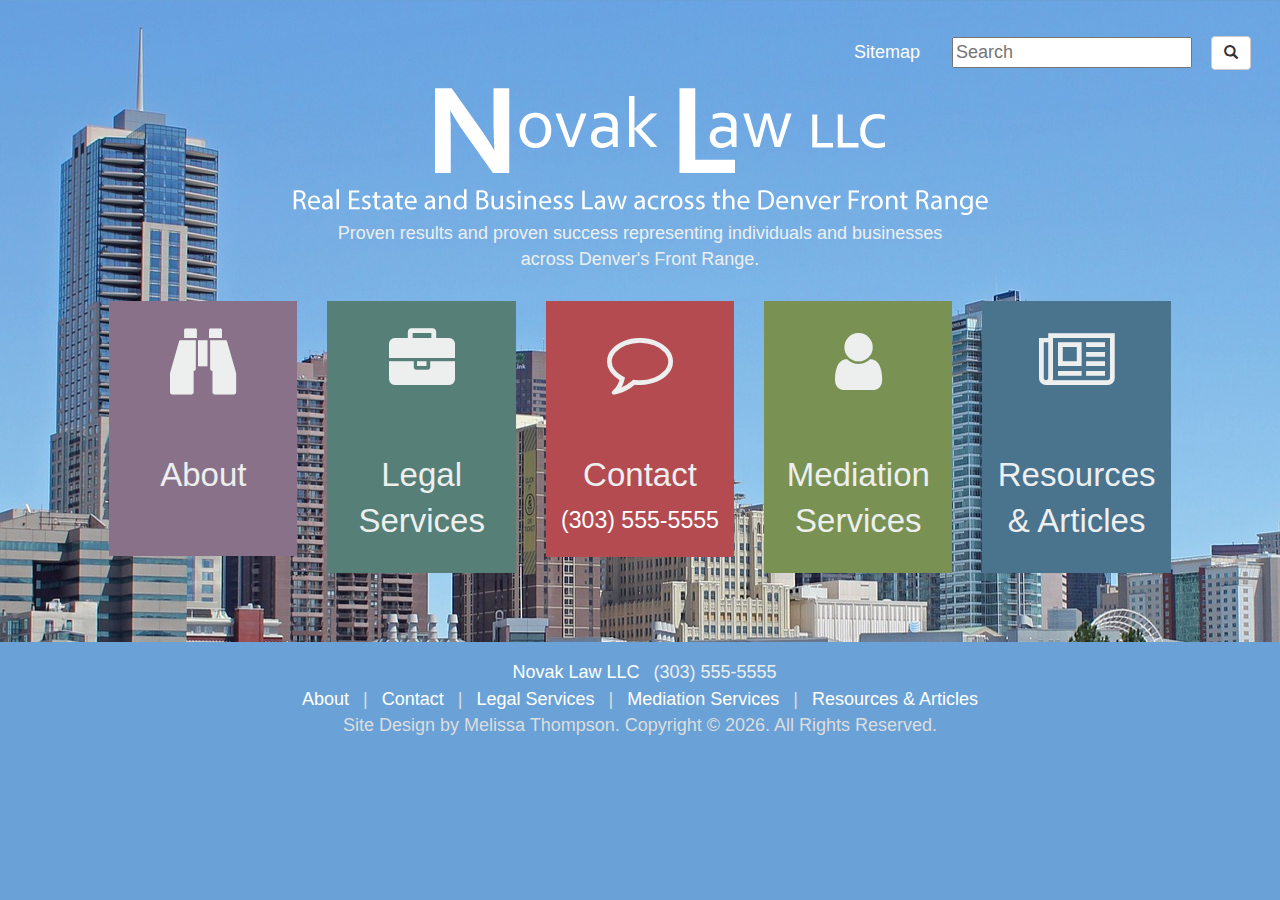
<file: index.html>
<!DOCTYPE html>
<html lang="en">
  <head>
    <meta charset="utf-8">
    <meta http-equiv="X-UA-Compatible" content="IE=edge">
    <meta name="viewport" content="width=device-width, initial-scale=1">
    <!-- The above 3 meta tags *must* come first in the head; any other head content must come *after* these tags -->
    <title>Novak Law LLC - Real Estate and Business Law across the Front Range</title>

    <!-- Bootstrap -->
    <link href="css/bootstrap.min.css" rel="stylesheet">
    <link href="css/styles-custom.css" rel="stylesheet">
    <link rel="stylesheet" href="https://maxcdn.bootstrapcdn.com/font-awesome/4.4.0/css/font-awesome.min.css">

    <!-- HTML5 shim and Respond.js for IE8 support of HTML5 elements and media queries -->
    <!-- WARNING: Respond.js doesn't work if you view the page via file:// -->
    <!--[if lt IE 9]>
      <script src="https://oss.maxcdn.com/html5shiv/3.7.2/html5shiv.min.js"></script>
      <script src="https://oss.maxcdn.com/respond/1.4.2/respond.min.js"></script>
    <![endif]-->
  </head>
  <body>
      <!-- To tell browsers when JavaScript is not loaded. -->
        <noscript>Because this webpage does not have JavaScript enabled, it will not display correctly.</noscript>
      
    <!-- Header -->
    <header class="index">
          <!-- Utilities -->
          <div class="col-xs-12 col-sm-12 col-md-12 col-lg-12 text-right">
              <div class="indexNav larger">
                  <a href='sitemap.html' class='padding-halfem margin-r-1em'>Sitemap</a>
                  <input id='search' name='search' type='text' required placeholder='Search'>
                  <button type='button' class='btn btn-default margin1em' aria-label='Search'>
                  <span class='glyphicon glyphicon-search' aria-hidden='true'></span>
                  </button>
              </div>
          </div>
    </header>
            
        <!-- START MAIN CONTENT -->
         <div id="skipToContent" class="container-fluid main indexMain">
          <div class="row text-center denverBanner"> 



        <!-- MAIN PAGE CONTENT -->
        <div class="col-xs-12 col-sm-12 col-md-12 col-lg-12">
            
            <!-- Brand ID -->
            <div class="text-center page-intro">
                <img class='img-responsive center-block' alt='Logo stating the name Novak Law LLC: Real Estate and Business Law across the Denver Front Range.' src='./images/siteID_novak_index.png'>
            </div>

            <div class="col-xs-1 col-sm-1 col-md-3 col-lg-3"></div>
            <div class="col-xs-10 col-sm-10 col-md-6 col-lg-6">
            <p class="text-center">Proven results and proven success representing individuals and businesses across Denver's Front Range.</p>
            </div>
            <div class="col-xs-1 col-sm-1 col-md-3 col-lg-3"></div>
            </div>

            <!-- Page content -->

            <div class="col-xs-0 col-sm-0 col-md-1 col-lg-1">
            </div>

                <div class="col-xs-12 col-sm-12 col-md-2 col-lg-2">
                    <a href="about.html">
	                    <div class="index-purple-block"> 
	                    <h2 class="fa fa-binoculars fa-5x"></h2>
	                    <h2>About</h2>
	                    </div>
                    </a>
                </div>

                <div class="col-xs-12 col-sm-12 col-md-2 col-lg-2">
	                <a href="legal.html">
	                    <div class="index-teal-block">
	                    <h2 class="fa fa-briefcase fa-5x"></h2>
	                    <h2>Legal</h2>
                      <h2  class="margin-top-negative-halfem">Services</h2>                 
	                    </div>
                    </a>
                </div>
                
                <div class="col-xs-12 col-sm-12 col-md-2 col-lg-2">
                    <a href="contact.html">
	                    <div class="index-red-block">
	                    <h2 class="fa fa-comment-o fa-5x"></h2>
	                    <h2>Contact</h2> 
                      <h3 class="margin-top-negative-halfem">(303) 555-5555</h3> 
	                    </div>
                    </a>
                </div>


                <div class="col-xs-12 col-sm-12 col-md-2 col-lg-2">
                    <a href="mediation.html">
	                    <div class="index-green-block">
	                    <h2 class="fa fa-user fa-5x"></h2>
	                    <h2>Mediation</h2>
                      <h2 class="margin-top-negative-halfem">Services</h2>
	                    </div>
                    </a>
                </div>


                <div class="col-xs-12 col-sm-12 col-md-2 col-lg-2">
                    <a href="resources.html">
	                    <div class="index-blue-block">
	                    <h2 class="fa fa-newspaper-o fa-5x"></h2>
	                    <h2>Resources</h2>
                      <h2 class="margin-top-negative-halfem">& Articles</h2>
	                    </div>
                    </a>
                </div>

                <div class="col-xs-0 col-sm-0 col-md-1 col-lg-1">
                </div>


                



            <!--close Page content div-->
            </div>

        <!--close CONTENT div-->
        </div>


        <!-- right page margin-->
        <div class="col-xs-0 col-sm-1 col-md-2 col-lg-2">
        </div>
      </div>



    <!--close Main Content (PURPLE) div-->
    </div>
    

    <!-- Footer -->
    <footer id="myFooter" class="footer true-blue">
    </footer>

    <!-- jQuery (necessary for Bootstrap's JavaScript plugins) -->
    <script src="https://ajax.googleapis.com/ajax/libs/jquery/1.11.3/jquery.min.js"></script>
    <!-- Include all compiled plugins (below), or include individual files as needed -->
    <script src="js/bootstrap.js"></script>
    <!-- IE10 viewport hack for Surface/desktop Windows 8 bug -->
    <script src="./js/ie10-viewport-bug-workaround.js"></script>
    <!-- Load footers -->
    <script async src="./js/load_essentials_footer.js"></script>
    <!-- To tell old browsers where to get HTML5 elements -->
    <script src="http://html5shiv.googlecode.com/svn/trunk/html5.js"></script>
        
  </body>
</html>
</file>
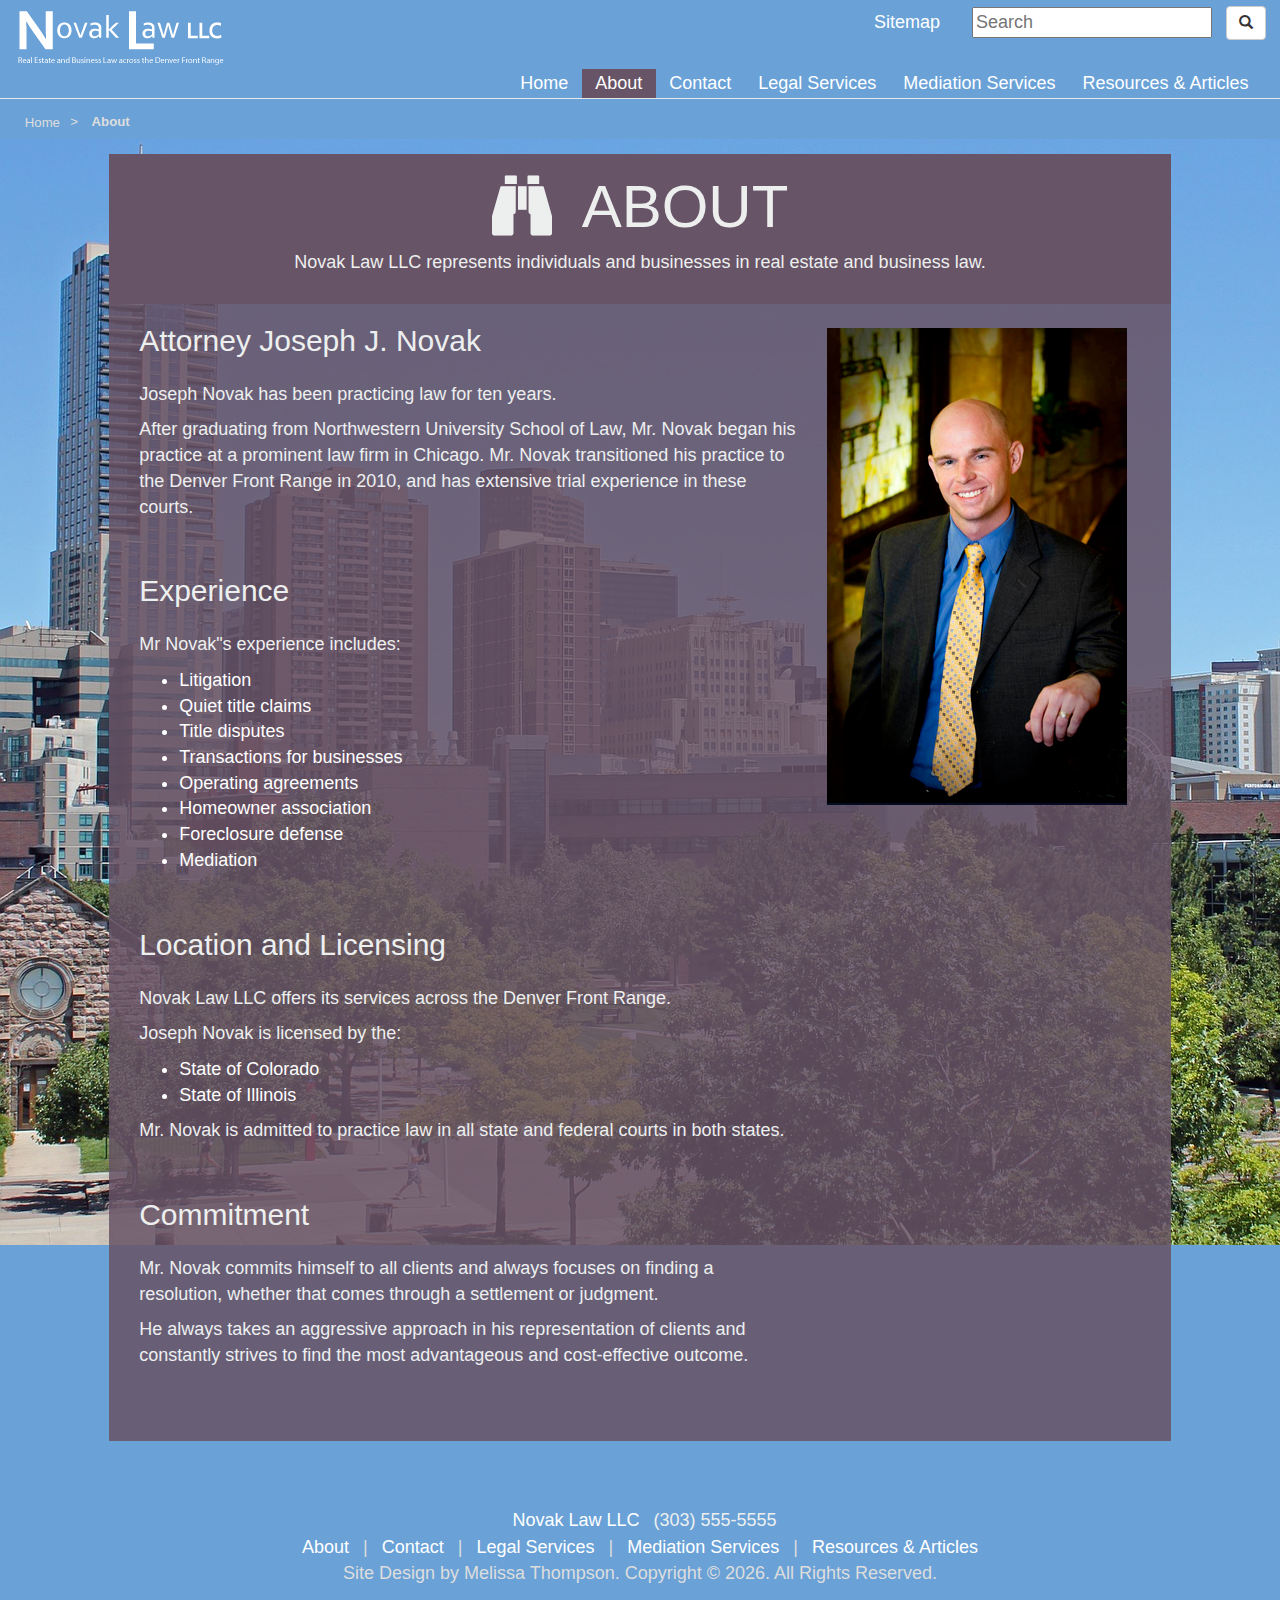
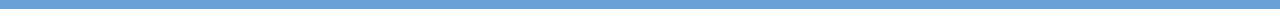
<file: about.html>
<!DOCTYPE html>
<html lang="en">
  <head>
    <meta charset="utf-8">
    <meta http-equiv="X-UA-Compatible" content="IE=edge">
    <meta name="viewport" content="width=device-width, initial-scale=1">
    <!-- The above 3 meta tags *must* come first in the head; any other head content must come *after* these tags -->
    <title>About - Novak Law LLC</title>

    <!-- Bootstrap -->
    <link href="css/bootstrap.min.css" rel="stylesheet">
    <link href="css/styles-custom.css" rel="stylesheet">
    <link rel="stylesheet" href="https://maxcdn.bootstrapcdn.com/font-awesome/4.4.0/css/font-awesome.min.css">

    <!-- HTML5 shim and Respond.js for IE8 support of HTML5 elements and media queries -->
    <!-- WARNING: Respond.js doesn"t work if you view the page via file:// -->
    <!--[if lt IE 9]>
      <script src="https://oss.maxcdn.com/html5shiv/3.7.2/html5shiv.min.js"></script>
      <script src="https://oss.maxcdn.com/respond/1.4.2/respond.min.js"></script>
    <![endif]-->
  </head>
  <body>
      <!-- To tell browsers when JavaScript is not loaded. -->
        <noscript>Because this webpage does not have JavaScript enabled, it will not display correctly.</noscript>
      
    

    <!-- Header -->
    <header id="top">

        <!-- Fixed navbar -->
        <nav id="myNav" class="navbar navbar-default navbar-fixed-top true-blue">
	        <div class="container-fluid">
				<div class="navbar-header">
				  <a class="navbar-brand" href="index.html">
				  <img class="img-responsive center-block" alt="Logo stating the name Novak Law LLC: Real Estate and Business Law across the Denver Front Range." src="./images/siteID_novak.png"></a>
			  </div>

			  <a href="#skipToContent">
			  <img class="img-responsive" alt="Skip to main content" src="./images/skipToContent.png"></a>

  
			  <div class="navbar-right nav_line1">
				  <a href="sitemap.html" class="padding-halfem margin-r-1em">Sitemap</a>
				  <input id="search" name="search" type="text" required placeholder="Search"><button type="button" class="btn btn-default margin1em" aria-label="Search">
				  <span class="glyphicon glyphicon-search" aria-hidden="true"></span>
				  </button>
			  </div>

			  <button type="button" class="navbar-toggle collapsed" data-toggle="collapse" data-target="#navbar" aria-expanded="false" aria-controls="navbar">
			  <span class="sr-only">Toggle navigation</span>
			  <span class="icon-bar"></span>
			  <span class="icon-bar"></span>
			  <span class="icon-bar"></span>
			  </button>
		  </div>
		  <div id="navbar" class="collapse navbar-collapse  navbar-right margin-r-1em">
			 <ul class='nav navbar-nav'>
		         <li><a href='index.html'>Home</a></li>
		         <li><a class="purple" href='about.html'>About</a></li>
		         <li><a href='contact.html'>Contact</a></li>
		         <li><a href='legal.html'>Legal Services</a></li>
		         <li><a href='mediation.html'>Mediation Services</a></li>
		         <li><a href='resources.html'>Resources & Articles</a></li>
		       </ul>
		  </div><!--/.nav-collapse -->
		  </div>
        </nav>
          <!-- Breadcrumb -->
          <ul class="breadcrumb_custom_true-blue list-inline navbar-fixed-top">
            <li><a href="index.html">Home </a> ></li>
            <li>About</li>      
          </ul>           
    </header>

    


    <!-- Main Content (PURPLE) -->    
    <div id="skipToContent" class="container-fluid main purpleMain">
      <div class="row text-center denverBanner">

	    <!-- left page margin-->
        <div class="col-xs-0 col-sm-1 col-md-1 col-lg-1">
        </div>

        <!-- CONTENT -->
        <div class="col-xs-12 col-sm-10 col-md-10 col-lg-10 page-title">
	        

			<!-- Page content -->

			<div class="col-xs-12 col-sm-12 col-md-12 col-lg-12 text-center page-intro purple">
				<!-- Title -->
	            <h1><span class=" fa fa-binoculars  margin-r-halfem"></span>ABOUT</h1>

				<p>Novak Law LLC represents individuals and businesses in real estate and business law.</p>
			</div>

			<div class="col-xs-12 col-sm-12 col-md-12 col-lg-12 purple-85opacity">

				<div class="col-xs-12 col-sm-12 col-md-8 col-lg-8 text-left ">
			          

	                   <h2>Attorney Joseph J. Novak</h2>

	                   <p>Joseph Novak has been practicing law for ten years.</p>
	                   <p class="extra-space">After graduating from Northwestern University School of Law, Mr. Novak began his practice at a prominent law firm in Chicago. Mr. Novak transitioned his practice to the Denver Front Range in 2010, and has extensive trial experience in these courts. </p>



	                   <h2>Experience</h2>
	                   <p>Mr Novak"s experience includes:</p>
	                   <ul class="larger extra-space">
		                   <li>Litigation</li>
		                   <li>Quiet title claims</li>
		                   <li>Title disputes</li>
		                   <li>Transactions for businesses</li>
		                   <li>Operating agreements</li>
		                   <li>Homeowner association</li>
		                   <li>Foreclosure defense</li>
		                   <li>Mediation</li>
	                   </ul>
	                   

			           <h2>Location and Licensing</h2>
			           <p>Novak Law LLC offers its services across the Denver Front Range.</p>
			           <p>Joseph Novak is licensed by the:</p>
			           <ul class="larger">
				           <li>State of Colorado</li>
					       <li>State of Illinois</li>
				       </ul>
				       
				       <p class="extra-space">Mr. Novak is admitted to practice law in all state and federal courts in both states.</p>

				       <h2>Commitment</h2>
	                   <p>Mr. Novak commits himself to all clients and always focuses on finding a resolution, whether that comes through a settlement or judgment.</p>
	                   <p class="extra-space">He always takes an aggressive approach in his representation of clients and constantly strives to find the most advantageous and cost-effective outcome.</p>

		            </div>

		            <div class="col-xs-12 col-sm-12 col-md-4 col-lg-4">
			            <img class="img-responsive margin-top-2em" src="./images/novak_300full.png" alt="Joe Novak"/>
		            </div>
            </div>



	            



			<!--close Page content div-->
	        </div>

        <!--close CONTENT div-->
        </div>


		<!-- right page margin-->
        <div class="col-xs-0 col-sm-1 col-md-1 col-lg-1">
        </div>
      </div>



	<!--close Main Content (PURPLE) div-->
	</div>
    

    <!-- Footer -->
    <footer id="myFooter" class="footer true-blue">
    </footer>

    <!-- jQuery (necessary for Bootstrap"s JavaScript plugins) -->
    <script src="https://ajax.googleapis.com/ajax/libs/jquery/1.11.3/jquery.min.js"></script>
    <!-- Include all compiled plugins (below), or include individual files as needed -->
    <script src="js/bootstrap.js"></script>
    <!-- IE10 viewport hack for Surface/desktop Windows 8 bug -->
    <script src="./js/ie10-viewport-bug-workaround.js"></script>
    <!-- Load footers -->
    <script async src="./js/load_essentials_footer.js"></script>
    <!-- To tell old browsers where to get HTML5 elements -->
    <script src="http://html5shiv.googlecode.com/svn/trunk/html5.js"></script>
        
  </body>
</html>
</file>
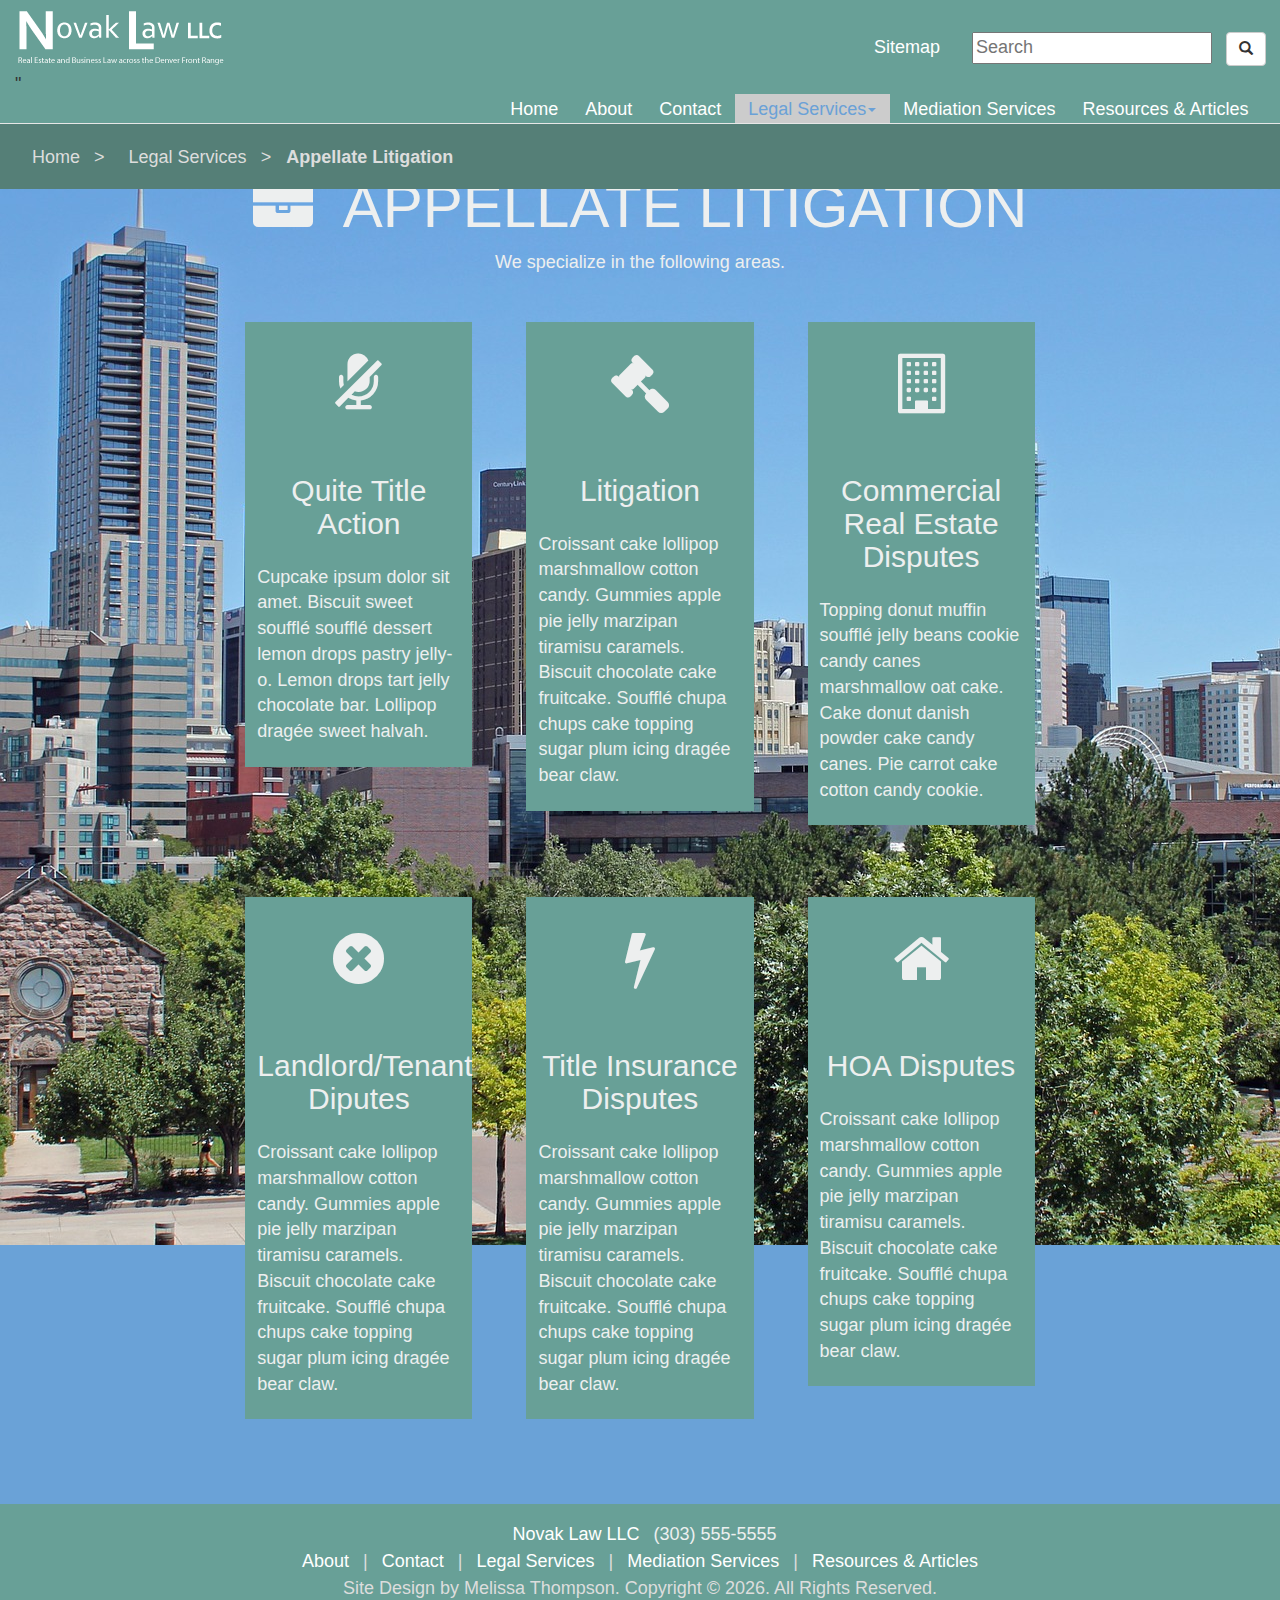
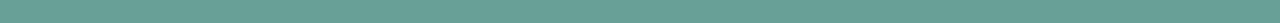
<file: appellate.html>
<!DOCTYPE html>
<html lang="en">
  <head>
    <meta charset="utf-8">
    <meta http-equiv="X-UA-Compatible" content="IE=edge">
    <meta name="viewport" content="width=device-width, initial-scale=1">
    <!-- The above 3 meta tags *must* come first in the head; any other head content must come *after* these tags -->
    <title>Appellate Litigation - Novak Law LLC</title>

    <!-- Bootstrap -->
    <link href="css/bootstrap.min.css" rel="stylesheet">
    <link href="css/styles-custom.css" rel="stylesheet">
    <link rel="stylesheet" href="https://maxcdn.bootstrapcdn.com/font-awesome/4.4.0/css/font-awesome.min.css">

    <!-- HTML5 shim and Respond.js for IE8 support of HTML5 elements and media queries -->
    <!-- WARNING: Respond.js doesn't work if you view the page via file:// -->
    <!--[if lt IE 9]>
      <script src="https://oss.maxcdn.com/html5shiv/3.7.2/html5shiv.min.js"></script>
      <script src="https://oss.maxcdn.com/respond/1.4.2/respond.min.js"></script>
    <![endif]-->
  </head>
  <body>
      <!-- To tell browsers when JavaScript is not loaded. -->
        <noscript>Because this webpage does not have JavaScript enabled, it will not display correctly.</noscript>
      
    

    <!-- Header -->
    <header id="top">

        <!-- Fixed navbar -->
        <nav id="myNav" class="navbar navbar-default teal navbar-fixed-top">
            <div class='container-fluid'>"
                <div class='navbar-header'>
                  <a class='navbar-brand' href='index.html'>
                  <img class='img-responsive center-block' alt='Logo stating the name Novak Law LLC: Real Estate and Business Law across the Denver Front Range.' src='./images/siteID_novak.png'></a>
              </div>

              <a href='#skipToContent'>
              <img class='img-responsive' alt='Skip to main content' src='./images/skipToContent.png'></a>

  
              <div class='navbar-right nav_line1'>
                  <a href='sitemap.html' class='padding-halfem margin-r-1em'>Sitemap</a>
                  <input id='search' name='search' type='text' required placeholder='Search'><button type='button' class='btn btn-default margin1em' aria-label='Search'>
                  <span class='glyphicon glyphicon-search' aria-hidden='true'></span>
                  </button>
              </div>

              <button type='button' class='navbar-toggle collapsed' data-toggle='collapse' data-target='#navbar' aria-expanded='false' aria-controls='navbar'>
              <span class='sr-only'>Toggle navigation</span>
              <span class='icon-bar'></span>
              <span class='icon-bar'></span>
              <span class='icon-bar'></span>
              </button>
          </div>
          <div id='navbar' class='collapse navbar-collapse  navbar-right margin-r-1em'>
              <ul class='nav navbar-nav'>
                  <li><a href='index.html'>Home</a></li>
                  <li><a href='about.html'>About</a></li>
                  <li><a href='contact.html'>Contact</a></li>
                  <li class='dropdown dropdown-menu-right'>
                  <a class="active" href='legal.html' class='dropdown-toggle' data-toggle='dropdown' role='button' aria-haspopup='true' aria-expanded='false'>Legal Services<span class='caret'></span></a>
                      <ul class='dropdown-menu'>
                          <li><a href='realEstate.html'>Real Estate Law</a></li>
                          <li><a href='businessFormation.html'>Business Formation</a></li>
                          <li><a href='businessDisputes.html'>Business Disputes</a></li>
                          <li><a href='appellate.html'>Appellate Litigation</a></li>
                      </ul>
                  </li>
                  <li><a href='mediation.html'>Mediation Services</a></li>
                  <li><a href='resources.html'>Resources & Articles</a></li>
              <ul class='nav navbar-nav'>
              </ul>
          </div><!--/.nav-collapse -->
          </div>
        </nav>
          <!-- Breadcrumb -->
          <ul class="breadcrumb_custom_teal list-inline navbar-fixed-top">
            <li><a href="index.html">Home </a>  ></li>
            <li><a href="legal.html">Legal Services </a> ></li>
            <li>Appellate Litigation</li>      
          </ul>           
    </header>

    


    <!-- Main Content (teal) -->    
    <div id="skipToContent" class="container-fluid main tealMain">
      <div class="row text-center denverBanner">

	    <!-- left page margin-->
        <div class="col-xs-0 col-sm-1 col-md-2 col-lg-2">
        </div>

        <!-- CONTENT -->
        <div class="col-xs-12 col-sm-10 col-md-8 col-lg-8 page-title">
	        <!-- Title -->
            <h1><span class=" fa fa-briefcase  margin-r-halfem"></span>APPELLATE LITIGATION</h1>

			<!-- Page content -->

			<div class="col-xs-12 col-sm-12 col-md-12 col-lg-12 text-center page-intro">
			<p>We specialize in the following areas.</p>
			</div>

	            <div class="col-xs-12 col-sm-12 col-md-6 col-lg-4">
		            <div class="teal-block">
		            <h2 class="fa fa-microphone-slash fa-5x"></h2>
		            <h2>Quite Title Action</h2>
		            <p class="text-left">Cupcake ipsum dolor sit amet. Biscuit sweet soufflé soufflé dessert lemon drops pastry jelly-o. Lemon drops tart jelly chocolate bar. Lollipop dragée sweet halvah.</p>
		            </div>
	            </div>

	            <div class="col-xs-12 col-sm-12 col-md-6 col-lg-4">
		            <div class="teal-block">
		            <h2 class="fa fa-gavel fa-5x"></h2>
		            <h2>Litigation</h2>		            
		            <p class="text-left">Croissant cake lollipop marshmallow cotton candy. Gummies apple pie jelly marzipan tiramisu caramels. Biscuit chocolate cake fruitcake. Soufflé chupa chups cake topping sugar plum icing dragée bear claw.</p>
		            </div>
	            </div>
				
				<div class="col-xs-12 col-sm-12 col-md-6 col-lg-4">
		            <div class="teal-block">
		            <h2 class="fa fa-building-o fa-5x"></h2>
		            <h2>Commercial Real Estate Disputes</h2>		            
		            <p class="text-left">Topping donut muffin soufflé jelly beans cookie candy canes marshmallow oat cake. Cake donut danish powder cake candy canes. Pie carrot cake cotton candy cookie.</p>
		            </div>
	            </div>


	            <div class="col-xs-12 col-sm-12 col-md-6 col-lg-4">
		            <div class="teal-block">
		            <h2 class="fa fa-times-circle fa-5x"></h2>
		            <h2>Landlord/Tenant Diputes</h2>		            
		            <p class="text-left">Croissant cake lollipop marshmallow cotton candy. Gummies apple pie jelly marzipan tiramisu caramels. Biscuit chocolate cake fruitcake. Soufflé chupa chups cake topping sugar plum icing dragée bear claw.</p>
		            </div>
	            </div>

	            

	            <div class="col-xs-12 col-sm-12 col-md-6 col-lg-4">
		            <div class="teal-block">
		            <h2 class="fa fa-flash fa-5x"></h2>
		            <h2>Title Insurance Disputes</h2>		            
		            <p class="text-left">Croissant cake lollipop marshmallow cotton candy. Gummies apple pie jelly marzipan tiramisu caramels. Biscuit chocolate cake fruitcake. Soufflé chupa chups cake topping sugar plum icing dragée bear claw.</p>
		            </div>
	            </div>

	            <div class="col-xs-12 col-sm-12 col-md-6 col-lg-4">
		            <div class="teal-block">
		            <h2 class="fa fa-home fa-5x"></h2>
		            <h2>HOA Disputes</h2>		            
		            <p class="text-left">Croissant cake lollipop marshmallow cotton candy. Gummies apple pie jelly marzipan tiramisu caramels. Biscuit chocolate cake fruitcake. Soufflé chupa chups cake topping sugar plum icing dragée bear claw.</p>
		            </div>
	            </div>


	            



			<!--close Page content div-->
	        </div>

        <!--close CONTENT div-->
        </div>


		<!-- right page margin-->
        <div class="col-xs-0 col-sm-1 col-md-2 col-lg-2">
        </div>
      </div>



	<!--close Main Content (teal) div-->
	</div>
    

    <!-- Footer -->
    <footer id="myFooter" class="footer teal">
    </footer>

    <!-- jQuery (necessary for Bootstrap's JavaScript plugins) -->
    <script src="https://ajax.googleapis.com/ajax/libs/jquery/1.11.3/jquery.min.js"></script>
    <!-- Include all compiled plugins (below), or include individual files as needed -->
    <script src="js/bootstrap.js"></script>
    <!-- IE10 viewport hack for Surface/desktop Windows 8 bug -->
    <script src="./js/ie10-viewport-bug-workaround.js"></script>
    <!-- Load footers -->
    <script async src="./js/load_essentials_footer.js"></script>
    <!-- To tell old browsers where to get HTML5 elements -->
    <script src="http://html5shiv.googlecode.com/svn/trunk/html5.js"></script>
        
  </body>
</html>
</file>
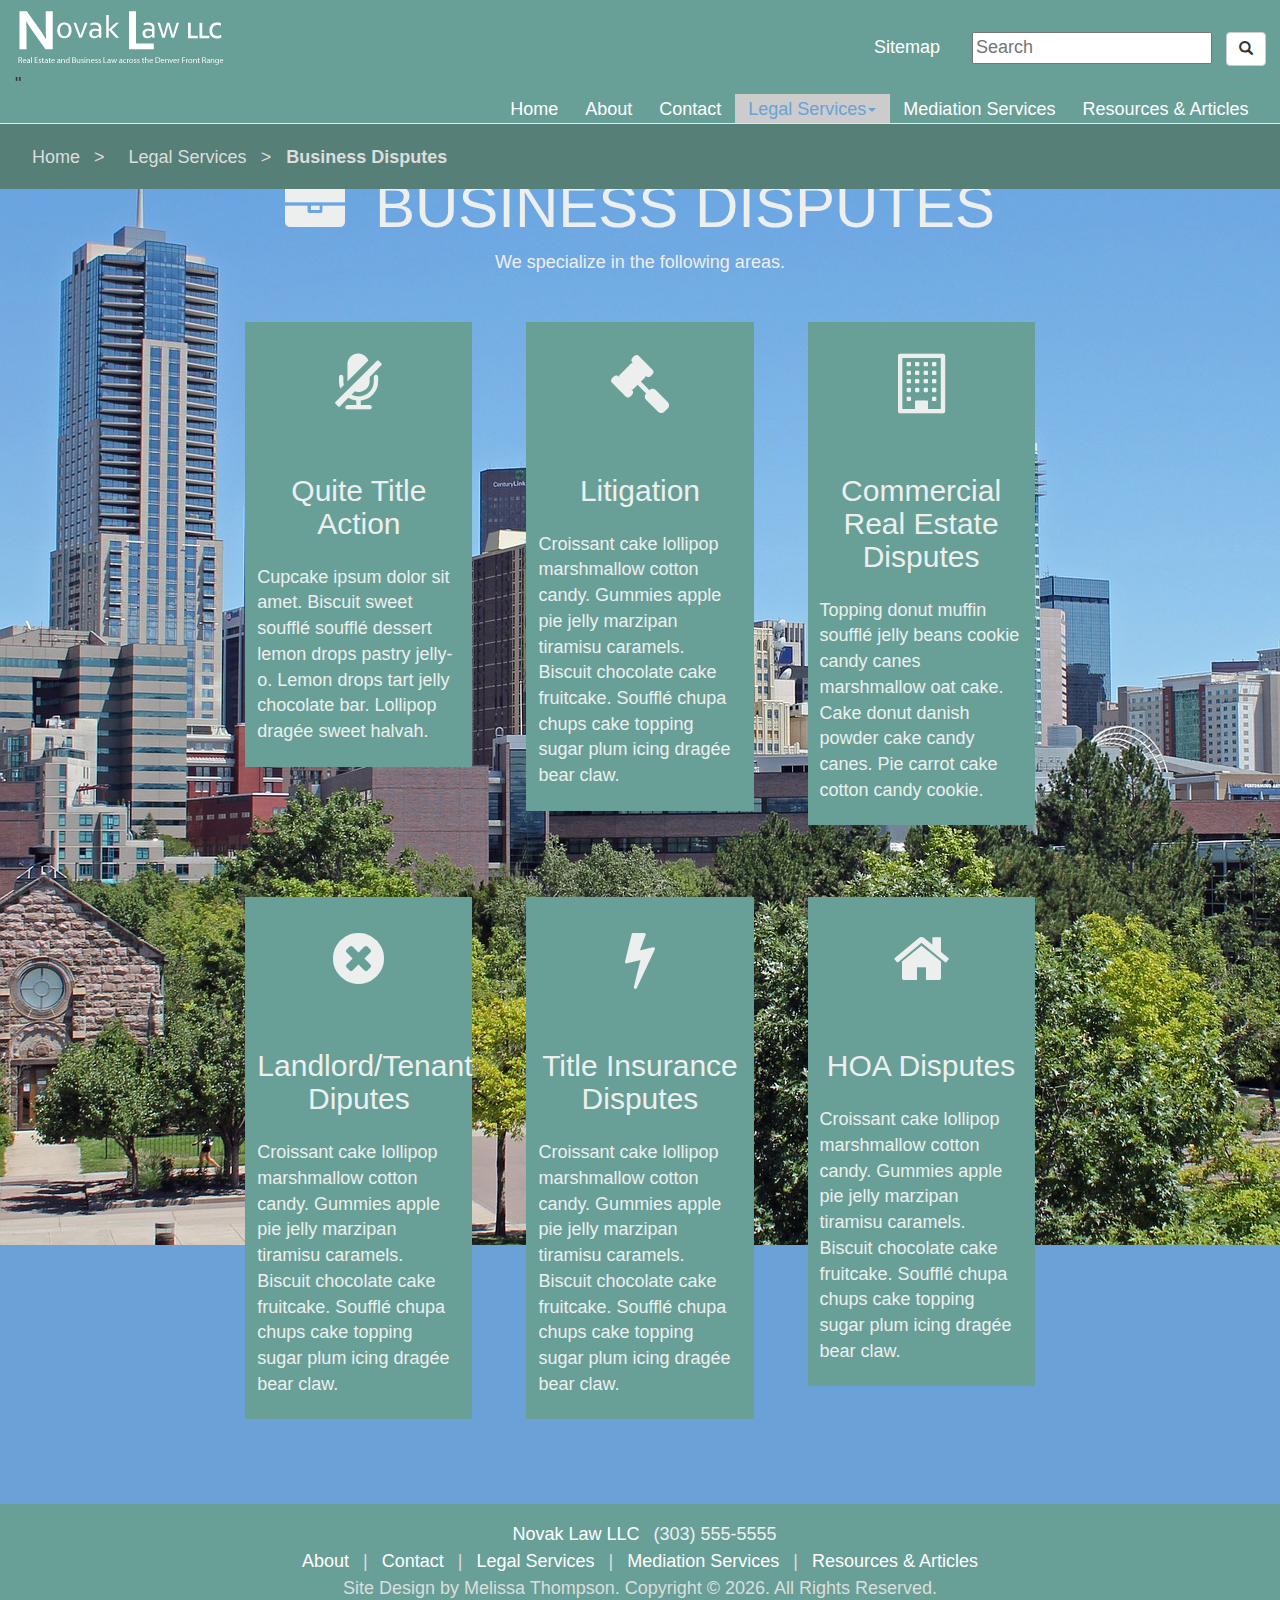
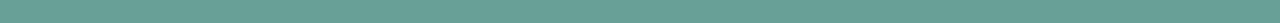
<file: businessDisputes.html>
<!DOCTYPE html>
<html lang="en">
  <head>
    <meta charset="utf-8">
    <meta http-equiv="X-UA-Compatible" content="IE=edge">
    <meta name="viewport" content="width=device-width, initial-scale=1">
    <!-- The above 3 meta tags *must* come first in the head; any other head content must come *after* these tags -->
    <title>Business Disputes - Novak Law LLC</title>

    <!-- Bootstrap -->
    <link href="css/bootstrap.min.css" rel="stylesheet">
    <link href="css/styles-custom.css" rel="stylesheet">
    <link rel="stylesheet" href="https://maxcdn.bootstrapcdn.com/font-awesome/4.4.0/css/font-awesome.min.css">

    <!-- HTML5 shim and Respond.js for IE8 support of HTML5 elements and media queries -->
    <!-- WARNING: Respond.js doesn't work if you view the page via file:// -->
    <!--[if lt IE 9]>
      <script src="https://oss.maxcdn.com/html5shiv/3.7.2/html5shiv.min.js"></script>
      <script src="https://oss.maxcdn.com/respond/1.4.2/respond.min.js"></script>
    <![endif]-->
  </head>
  <body>
      <!-- To tell browsers when JavaScript is not loaded. -->
        <noscript>Because this webpage does not have JavaScript enabled, it will not display correctly.</noscript>
      
    

    <!-- Header -->
    <header id="top">

        <!-- Fixed navbar -->
                <nav id="myNav" class="navbar navbar-default teal navbar-fixed-top">
            <div class='container-fluid'>"
                <div class='navbar-header'>
                  <a class='navbar-brand' href='index.html'>
                  <img class='img-responsive center-block' alt='Logo stating the name Novak Law LLC: Real Estate and Business Law across the Denver Front Range.' src='./images/siteID_novak.png'></a>
              </div>

              <a href='#skipToContent'>
              <img class='img-responsive' alt='Skip to main content' src='./images/skipToContent.png'></a>

  
              <div class='navbar-right nav_line1'>
                  <a href='sitemap.html' class='padding-halfem margin-r-1em'>Sitemap</a>
                  <input id='search' name='search' type='text' required placeholder='Search'><button type='button' class='btn btn-default margin1em' aria-label='Search'>
                  <span class='glyphicon glyphicon-search' aria-hidden='true'></span>
                  </button>
              </div>

              <button type='button' class='navbar-toggle collapsed' data-toggle='collapse' data-target='#navbar' aria-expanded='false' aria-controls='navbar'>
              <span class='sr-only'>Toggle navigation</span>
              <span class='icon-bar'></span>
              <span class='icon-bar'></span>
              <span class='icon-bar'></span>
              </button>
          </div>
          <div id='navbar' class='collapse navbar-collapse  navbar-right margin-r-1em'>
              <ul class='nav navbar-nav'>
                  <li><a href='index.html'>Home</a></li>
                  <li><a href='about.html'>About</a></li>
                  <li><a href='contact.html'>Contact</a></li>
                  <li class='dropdown dropdown-menu-right'>
                  <a class="active" href='legal.html' class='dropdown-toggle' data-toggle='dropdown' role='button' aria-haspopup='true' aria-expanded='false'>Legal Services<span class='caret'></span></a>
                      <ul class='dropdown-menu'>
                          <li><a href='realEstate.html'>Real Estate Law</a></li>
                          <li><a href='businessFormation.html'>Business Formation</a></li>
                          <li><a href='businessDisputes.html'>Business Disputes</a></li>
                          <li><a href='appellate.html'>Appellate Litigation</a></li>
                      </ul>
                  </li>
                  <li><a href='mediation.html'>Mediation Services</a></li>
                  <li><a href='resources.html'>Resources & Articles</a></li>
              <ul class='nav navbar-nav'>
              </ul>
          </div><!--/.nav-collapse -->
          </div>
        </nav>
          <!-- Breadcrumb -->
          <ul class="breadcrumb_custom_teal list-inline navbar-fixed-top">
            <li><a href="index.html">Home </a>  ></li>
            <li><a href="legal.html">Legal Services </a> ></li>
            <li>Business Disputes</li>      
          </ul>           
    </header>

    


    <!-- Main Content (teal) -->    
    <div id="skipToContent" class="container-fluid main tealMain">
      <div class="row text-center denverBanner">

	    <!-- left page margin-->
        <div class="col-xs-0 col-sm-1 col-md-2 col-lg-2">
        </div>

        <!-- CONTENT -->
        <div class="col-xs-12 col-sm-10 col-md-8 col-lg-8 page-title">
	        <!-- Title -->
            <h1><span class=" fa fa-briefcase  margin-r-halfem"></span>BUSINESS DISPUTES</h1>

			<!-- Page content -->

			<div class="col-xs-12 col-sm-12 col-md-12 col-lg-12 text-center page-intro">
			<p>We specialize in the following areas.</p>
			</div>

	            <div class="col-xs-12 col-sm-12 col-md-6 col-lg-4">
		            <div class="teal-block">
		            <h2 class="fa fa-microphone-slash fa-5x"></h2>
		            <h2>Quite Title Action</h2>
		            <p class="text-left">Cupcake ipsum dolor sit amet. Biscuit sweet soufflé soufflé dessert lemon drops pastry jelly-o. Lemon drops tart jelly chocolate bar. Lollipop dragée sweet halvah.</p>
		            </div>
	            </div>

	            <div class="col-xs-12 col-sm-12 col-md-6 col-lg-4">
		            <div class="teal-block">
		            <h2 class="fa fa-gavel fa-5x"></h2>
		            <h2>Litigation</h2>		            
		            <p class="text-left">Croissant cake lollipop marshmallow cotton candy. Gummies apple pie jelly marzipan tiramisu caramels. Biscuit chocolate cake fruitcake. Soufflé chupa chups cake topping sugar plum icing dragée bear claw.</p>
		            </div>
	            </div>
				
				<div class="col-xs-12 col-sm-12 col-md-6 col-lg-4">
		            <div class="teal-block">
		            <h2 class="fa fa-building-o fa-5x"></h2>
		            <h2>Commercial Real Estate Disputes</h2>		            
		            <p class="text-left">Topping donut muffin soufflé jelly beans cookie candy canes marshmallow oat cake. Cake donut danish powder cake candy canes. Pie carrot cake cotton candy cookie.</p>
		            </div>
	            </div>


	            <div class="col-xs-12 col-sm-12 col-md-6 col-lg-4">
		            <div class="teal-block">
		            <h2 class="fa fa-times-circle fa-5x"></h2>
		            <h2>Landlord/Tenant Diputes</h2>		            
		            <p class="text-left">Croissant cake lollipop marshmallow cotton candy. Gummies apple pie jelly marzipan tiramisu caramels. Biscuit chocolate cake fruitcake. Soufflé chupa chups cake topping sugar plum icing dragée bear claw.</p>
		            </div>
	            </div>

	            

	            <div class="col-xs-12 col-sm-12 col-md-6 col-lg-4">
		            <div class="teal-block">
		            <h2 class="fa fa-flash fa-5x"></h2>
		            <h2>Title Insurance Disputes</h2>		            
		            <p class="text-left">Croissant cake lollipop marshmallow cotton candy. Gummies apple pie jelly marzipan tiramisu caramels. Biscuit chocolate cake fruitcake. Soufflé chupa chups cake topping sugar plum icing dragée bear claw.</p>
		            </div>
	            </div>

	            <div class="col-xs-12 col-sm-12 col-md-6 col-lg-4">
		            <div class="teal-block">
		            <h2 class="fa fa-home fa-5x"></h2>
		            <h2>HOA Disputes</h2>		            
		            <p class="text-left">Croissant cake lollipop marshmallow cotton candy. Gummies apple pie jelly marzipan tiramisu caramels. Biscuit chocolate cake fruitcake. Soufflé chupa chups cake topping sugar plum icing dragée bear claw.</p>
		            </div>
	            </div>


	            



			<!--close Page content div-->
	        </div>

        <!--close CONTENT div-->
        </div>


		<!-- right page margin-->
        <div class="col-xs-0 col-sm-1 col-md-2 col-lg-2">
        </div>
      </div>



	<!--close Main Content (teal) div-->
	</div>
    

    <!-- Footer -->
    <footer id="myFooter" class="footer teal">
    </footer>

    <!-- jQuery (necessary for Bootstrap's JavaScript plugins) -->
    <script src="https://ajax.googleapis.com/ajax/libs/jquery/1.11.3/jquery.min.js"></script>
    <!-- Include all compiled plugins (below), or include individual files as needed -->
    <script src="js/bootstrap.js"></script>
    <!-- IE10 viewport hack for Surface/desktop Windows 8 bug -->
    <script src="./js/ie10-viewport-bug-workaround.js"></script>
    <!-- Load footers -->
    <script async src="./js/load_essentials_footer.js"></script>
    <!-- To tell old browsers where to get HTML5 elements -->
    <script src="http://html5shiv.googlecode.com/svn/trunk/html5.js"></script>
        
  </body>
</html>
</file>
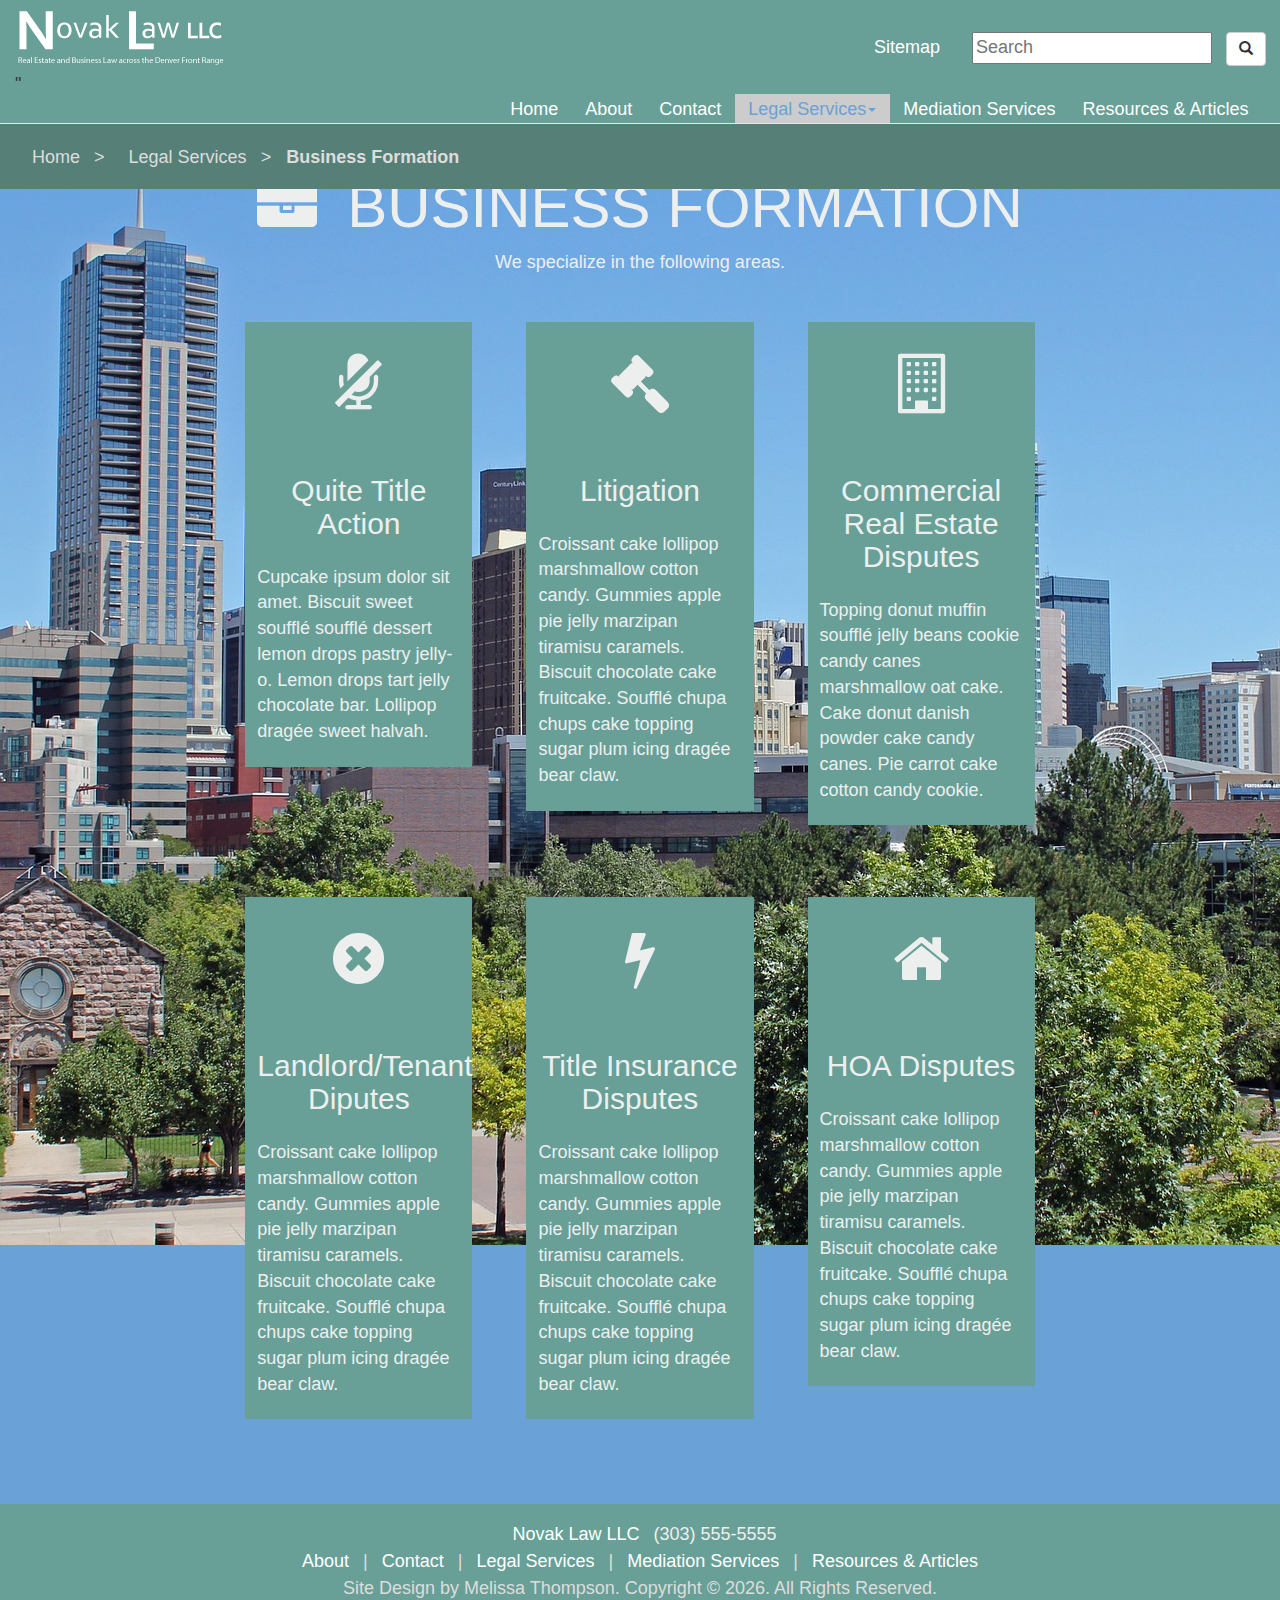
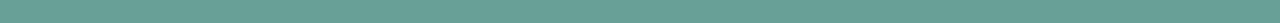
<file: businessFormation.html>
<!DOCTYPE html>
<html lang="en">
  <head>
    <meta charset="utf-8">
    <meta http-equiv="X-UA-Compatible" content="IE=edge">
    <meta name="viewport" content="width=device-width, initial-scale=1">
    <!-- The above 3 meta tags *must* come first in the head; any other head content must come *after* these tags -->
    <title>Business Formation - Novak Law LLC</title>

    <!-- Bootstrap -->
    <link href="css/bootstrap.min.css" rel="stylesheet">
    <link href="css/styles-custom.css" rel="stylesheet">
    <link rel="stylesheet" href="https://maxcdn.bootstrapcdn.com/font-awesome/4.4.0/css/font-awesome.min.css">

    <!-- HTML5 shim and Respond.js for IE8 support of HTML5 elements and media queries -->
    <!-- WARNING: Respond.js doesn't work if you view the page via file:// -->
    <!--[if lt IE 9]>
      <script src="https://oss.maxcdn.com/html5shiv/3.7.2/html5shiv.min.js"></script>
      <script src="https://oss.maxcdn.com/respond/1.4.2/respond.min.js"></script>
    <![endif]-->
  </head>
  <body>
      <!-- To tell browsers when JavaScript is not loaded. -->
        <noscript>Because this webpage does not have JavaScript enabled, it will not display correctly.</noscript>
      
    

    <!-- Header -->
    <header id="top">

        <!-- Fixed navbar -->
                <nav id="myNav" class="navbar navbar-default teal navbar-fixed-top">
            <div class='container-fluid'>"
                <div class='navbar-header'>
                  <a class='navbar-brand' href='index.html'>
                  <img class='img-responsive center-block' alt='Logo stating the name Novak Law LLC: Real Estate and Business Law across the Denver Front Range.' src='./images/siteID_novak.png'></a>
              </div>

              <a href='#skipToContent'>
              <img class='img-responsive' alt='Skip to main content' src='./images/skipToContent.png'></a>

  
              <div class='navbar-right nav_line1'>
                  <a href='sitemap.html' class='padding-halfem margin-r-1em'>Sitemap</a>
                  <input id='search' name='search' type='text' required placeholder='Search'><button type='button' class='btn btn-default margin1em' aria-label='Search'>
                  <span class='glyphicon glyphicon-search' aria-hidden='true'></span>
                  </button>
              </div>

              <button type='button' class='navbar-toggle collapsed' data-toggle='collapse' data-target='#navbar' aria-expanded='false' aria-controls='navbar'>
              <span class='sr-only'>Toggle navigation</span>
              <span class='icon-bar'></span>
              <span class='icon-bar'></span>
              <span class='icon-bar'></span>
              </button>
          </div>
          <div id='navbar' class='collapse navbar-collapse  navbar-right margin-r-1em'>
              <ul class='nav navbar-nav'>
                  <li><a href='index.html'>Home</a></li>
                  <li><a href='about.html'>About</a></li>
                  <li><a href='contact.html'>Contact</a></li>
                  <li class='dropdown dropdown-menu-right'>
                  <a class="active" href='legal.html' class='dropdown-toggle' data-toggle='dropdown' role='button' aria-haspopup='true' aria-expanded='false'>Legal Services<span class='caret'></span></a>
                      <ul class='dropdown-menu'>
                          <li><a href='realEstate.html'>Real Estate Law</a></li>
                          <li><a href='businessFormation.html'>Business Formation</a></li>
                          <li><a href='businessDisputes.html'>Business Disputes</a></li>
                          <li><a href='appellate.html'>Appellate Litigation</a></li>
                      </ul>
                  </li>
                  <li><a href='mediation.html'>Mediation Services</a></li>
                  <li><a href='resources.html'>Resources & Articles</a></li>
              <ul class='nav navbar-nav'>
              </ul>
          </div><!--/.nav-collapse -->
          </div>
        </nav>
          <!-- Breadcrumb -->
          <ul class="breadcrumb_custom_teal list-inline navbar-fixed-top">
            <li><a href="index.html">Home </a>  ></li>
            <li><a href="legal.html">Legal Services </a> ></li>
            <li>Business Formation</li>      
          </ul>           
    </header>

    


    <!-- Main Content (teal) -->    
    <div id="skipToContent" class="container-fluid main tealMain">
      <div class="row text-center denverBanner">

	    <!-- left page margin-->
        <div class="col-xs-0 col-sm-1 col-md-2 col-lg-2">
        </div>

        <!-- CONTENT -->
        <div class="col-xs-12 col-sm-10 col-md-8 col-lg-8 page-title">
	        <!-- Title -->
            <h1><span class=" fa fa-briefcase  margin-r-halfem"></span>BUSINESS FORMATION</h1>

			<!-- Page content -->

			<div class="col-xs-12 col-sm-12 col-md-12 col-lg-12 text-center page-intro">
			<p>We specialize in the following areas.</p>
			</div>

	            <div class="col-xs-12 col-sm-12 col-md-6 col-lg-4">
		            <div class="teal-block">
		            <h2 class="fa fa-microphone-slash fa-5x"></h2>
		            <h2>Quite Title Action</h2>
		            <p class="text-left">Cupcake ipsum dolor sit amet. Biscuit sweet soufflé soufflé dessert lemon drops pastry jelly-o. Lemon drops tart jelly chocolate bar. Lollipop dragée sweet halvah.</p>
		            </div>
	            </div>

	            <div class="col-xs-12 col-sm-12 col-md-6 col-lg-4">
		            <div class="teal-block">
		            <h2 class="fa fa-gavel fa-5x"></h2>
		            <h2>Litigation</h2>		            
		            <p class="text-left">Croissant cake lollipop marshmallow cotton candy. Gummies apple pie jelly marzipan tiramisu caramels. Biscuit chocolate cake fruitcake. Soufflé chupa chups cake topping sugar plum icing dragée bear claw.</p>
		            </div>
	            </div>
				
				<div class="col-xs-12 col-sm-12 col-md-6 col-lg-4">
		            <div class="teal-block">
		            <h2 class="fa fa-building-o fa-5x"></h2>
		            <h2>Commercial Real Estate Disputes</h2>		            
		            <p class="text-left">Topping donut muffin soufflé jelly beans cookie candy canes marshmallow oat cake. Cake donut danish powder cake candy canes. Pie carrot cake cotton candy cookie.</p>
		            </div>
	            </div>


	            <div class="col-xs-12 col-sm-12 col-md-6 col-lg-4">
		            <div class="teal-block">
		            <h2 class="fa fa-times-circle fa-5x"></h2>
		            <h2>Landlord/Tenant Diputes</h2>		            
		            <p class="text-left">Croissant cake lollipop marshmallow cotton candy. Gummies apple pie jelly marzipan tiramisu caramels. Biscuit chocolate cake fruitcake. Soufflé chupa chups cake topping sugar plum icing dragée bear claw.</p>
		            </div>
	            </div>

	            

	            <div class="col-xs-12 col-sm-12 col-md-6 col-lg-4">
		            <div class="teal-block">
		            <h2 class="fa fa-flash fa-5x"></h2>
		            <h2>Title Insurance Disputes</h2>		            
		            <p class="text-left">Croissant cake lollipop marshmallow cotton candy. Gummies apple pie jelly marzipan tiramisu caramels. Biscuit chocolate cake fruitcake. Soufflé chupa chups cake topping sugar plum icing dragée bear claw.</p>
		            </div>
	            </div>

	            <div class="col-xs-12 col-sm-12 col-md-6 col-lg-4">
		            <div class="teal-block">
		            <h2 class="fa fa-home fa-5x"></h2>
		            <h2>HOA Disputes</h2>		            
		            <p class="text-left">Croissant cake lollipop marshmallow cotton candy. Gummies apple pie jelly marzipan tiramisu caramels. Biscuit chocolate cake fruitcake. Soufflé chupa chups cake topping sugar plum icing dragée bear claw.</p>
		            </div>
	            </div>


	            



			<!--close Page content div-->
	        </div>

        <!--close CONTENT div-->
        </div>


		<!-- right page margin-->
        <div class="col-xs-0 col-sm-1 col-md-2 col-lg-2">
        </div>
      </div>



	<!--close Main Content (teal) div-->
	</div>
    

    <!-- Footer -->
    <footer id="myFooter" class="footer teal">
    </footer>

    <!-- jQuery (necessary for Bootstrap's JavaScript plugins) -->
    <script src="https://ajax.googleapis.com/ajax/libs/jquery/1.11.3/jquery.min.js"></script>
    <!-- Include all compiled plugins (below), or include individual files as needed -->
    <script src="js/bootstrap.js"></script>
    <!-- IE10 viewport hack for Surface/desktop Windows 8 bug -->
    <script src="./js/ie10-viewport-bug-workaround.js"></script>
    <!-- Load footers -->
    <script async src="./js/load_essentials_footer.js"></script>
    <!-- To tell old browsers where to get HTML5 elements -->
    <script src="http://html5shiv.googlecode.com/svn/trunk/html5.js"></script>
        
  </body>
</html>
</file>
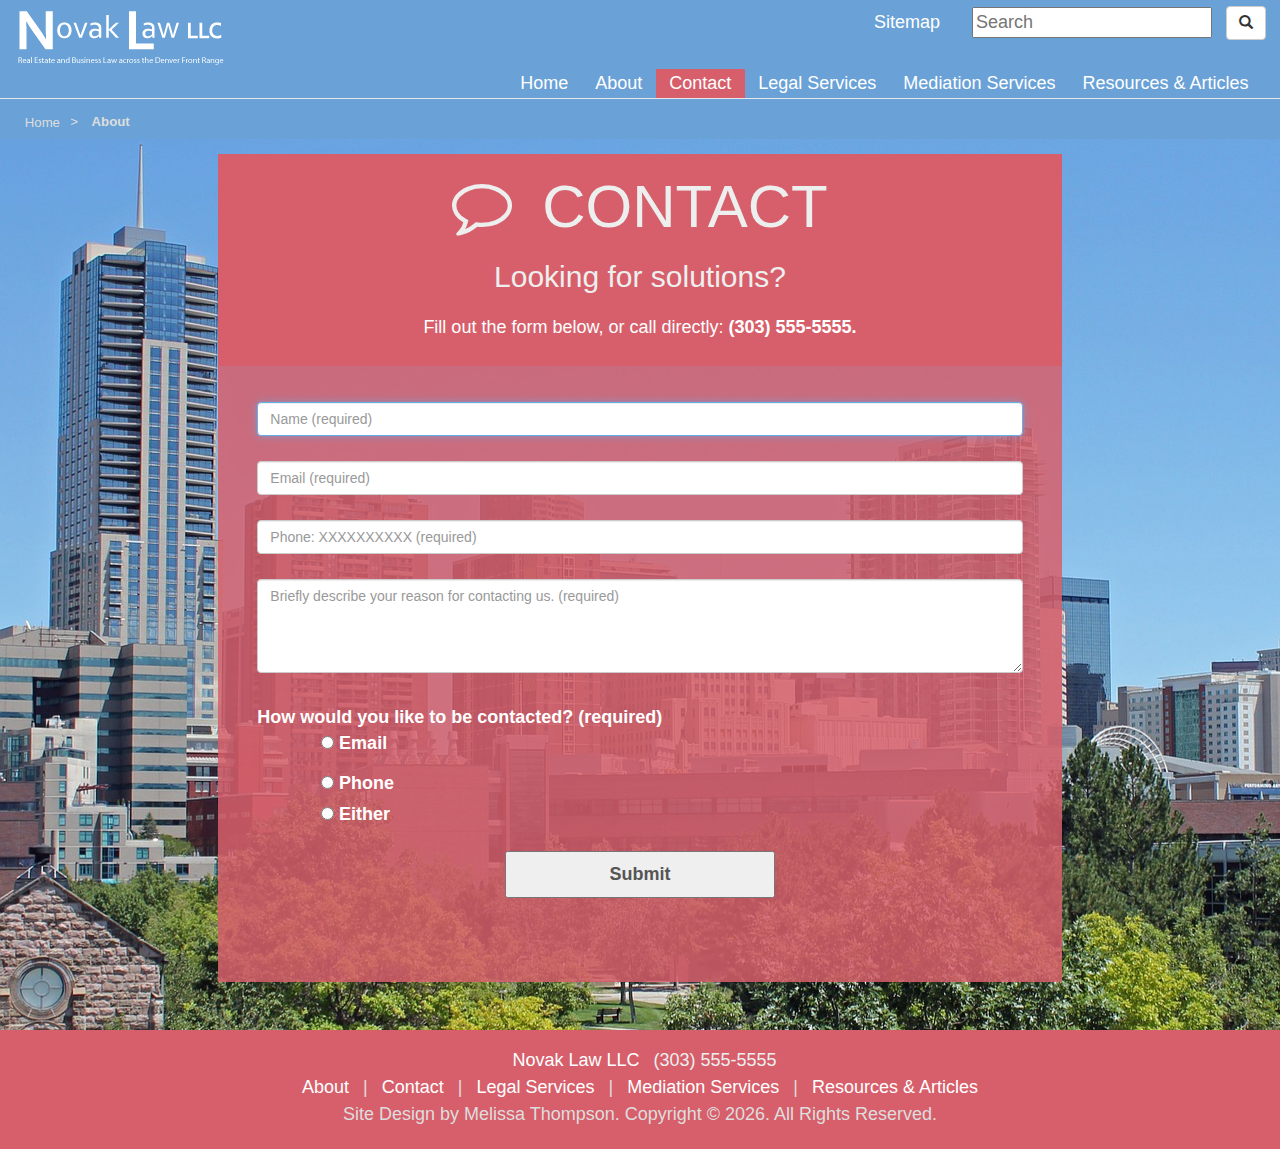
<file: contact.html>
<!DOCTYPE html>
<html lang="en">
  <head>
    <meta charset="utf-8">
    <meta http-equiv="X-UA-Compatible" content="IE=edge">
    <meta name="viewport" content="width=device-width, initial-scale=1">
    <!-- The above 3 meta tags *must* come first in the head; any other head content must come *after* these tags -->
    <title>Contact - Novak Law LLC</title>

    <!-- Bootstrap -->
    <link href="css/bootstrap.min.css" rel="stylesheet">
    <link href="css/styles-custom.css" rel="stylesheet">
    <link rel="stylesheet" href="https://maxcdn.bootstrapcdn.com/font-awesome/4.4.0/css/font-awesome.min.css">

    <!--jQuery-->
    <script src="https://ajax.googleapis.com/ajax/libs/jquery/1.11.2/jquery.min.js"></script>

    <!--Parsley Script-->
    <script src="js/parsley.min.js"></script>

    <!-- HTML5 shim and Respond.js for IE8 support of HTML5 elements and media queries -->
    <!-- WARNING: Respond.js doesn't work if you view the page via file:// -->
    <!--[if lt IE 9]>
      <script src="https://oss.maxcdn.com/html5shiv/3.7.2/html5shiv.min.js"></script>
      <script src="https://oss.maxcdn.com/respond/1.4.2/respond.min.js"></script>
    <![endif]-->
  </head>
  <body>
      <!-- To tell browsers when JavaScript is not loaded. -->
        <noscript>Because this webpage does not have JavaScript enabled, it will not display correctly.</noscript>
      
    

    <header id="top">

        <!-- Fixed navbar -->
        <nav id="myNav" class="navbar navbar-default navbar-fixed-top true-blue">
          <div class="container-fluid">
        <div class="navbar-header">
          <a class="navbar-brand" href="index.html">
          <img class="img-responsive center-block" alt="Logo stating the name Novak Law LLC: Real Estate and Business Law across the Denver Front Range." src="./images/siteID_novak.png"></a>
        </div>

        <a href="#skipToContent">
        <img class="img-responsive" alt="Skip to main content" src="./images/skipToContent.png"></a>

  
        <div class="navbar-right nav_line1">
          <a href="sitemap.html" class="padding-halfem margin-r-1em">Sitemap</a>
          <input id="search" name="search" type="text" required placeholder="Search"><button type="button" class="btn btn-default margin1em" aria-label="Search">
          <span class="glyphicon glyphicon-search" aria-hidden="true"></span>
          </button>
        </div>

        <button type="button" class="navbar-toggle collapsed" data-toggle="collapse" data-target="#navbar" aria-expanded="false" aria-controls="navbar">
        <span class="sr-only">Toggle navigation</span>
        <span class="icon-bar"></span>
        <span class="icon-bar"></span>
        <span class="icon-bar"></span>
        </button>
      </div>
      <div id="navbar" class="collapse navbar-collapse  navbar-right margin-r-1em">
       <ul class='nav navbar-nav'>
             <li><a href='index.html'>Home</a></li>
             <li><a href='about.html'>About</a></li>
             <li><a  class="red" href='contact.html'>Contact</a></li>
             <li><a href='legal.html'>Legal Services</a></li>
             <li><a href='mediation.html'>Mediation Services</a></li>
             <li><a href='resources.html'>Resources & Articles</a></li>
           </ul>
      </div><!--/.nav-collapse -->
      </div>
        </nav>
          <!-- Breadcrumb -->
          <ul class="breadcrumb_custom_true-blue list-inline navbar-fixed-top">
            <li><a href="index.html">Home </a> ></li>
            <li>About</li>      
          </ul>           
    </header>

    


    <!-- Main Content (red) -->    
    <div id="skipToContent" class="container-fluid main redMain">
      <div class="row text-center denverBanner">

	    <!-- left page margin-->
        <div class="col-xs-0 col-sm-1 col-md-2 col-lg-2">
        </div>

        <!-- CONTENT -->
        <div class="col-xs-12 col-sm-10 col-md-8 col-lg-8 page-title">

          <!-- TITLE -->

          <div class="col-xs-12 col-sm-12 col-md-12 col-lg-12 text-center page-intro red">
            
              <h1><span class=" fa fa-comment-o  margin-r-halfem"></span>CONTACT</h1>

              <h2>Looking for solutions?</h2>
              <h4>Fill out the form below, or call directly: <span class="bold">(303) 555-5555.</span></h4>
          </div>

          <!-- Page content -->

              <div class="col-xs-12 col-sm-12 col-md-12 col-lg-12 text-left red-85opacity">           
                <div class="block">
                    
                    <!-- Form Input ========================================-->
                      <div id="contactForm">     


                        <form class="form-horizontal" id="form" method="POST" action="" data-parsley-validate>

                        <div class="form-group">
                            <label class="sr-only col-sm-2 control-label" for="name">Name</label>
                            <div class="col-sm-12">
                                <input class="form-control" id="name" name="name" type="text" placeholder="Name (required)" title="Please provide your first and last name." required autofocus>
                            </div>
                        </div>


                        <div class="form-group">
                            <label class="sr-only col-sm-2 control-label" for="email">Email</label>
                            <div class="col-sm-12">
                                <input class="form-control" id="email" name="email" type="email" placeholder="Email (required)" title="Please provide your email." required >
                            </div>
                        </div>



                        <div class="form-group">
                            <label class="sr-only col-sm-2 control-label" for="phone">Phone</label>
                            <div class="col-sm-12">
                                <input class="form-control" id="phone" name="phone" data-parsley-type="number" minlength="10" maxlength="11" placeholder="Phone: XXXXXXXXXX (required)"  title="Please provide your 10-digit phone number." required>
                            </div>
                        </div>




                        <div class="form-group">
                            <label class="sr-only col-sm-6 control-label" for="description">Briefly describe your reason for contacting us. (required)</label>
                            <div class="col-sm-12">
                                <textarea  class="form-control" id="description" name="description" placeholder="Briefly describe your reason for contacting us. (required)" rows="4" title="Briefly describe your reason for contacting us." required></textarea>
                            </div>
                        </div>


                        <div class="form-group larger">
                            <div class="col-sm-12">
                                    <label class="control-label" for="options">How would you like to be contacted? (required)</label> 

                                    <div class="col-sm-offset-1">
                                        <input id="contact_email" name="options" type="radio" value="Email" required>
                                        <label for="contact_email">Email</label>
                                    </div>

                                    <div class="col-sm-offset-1">
                                        <input id="contact_phone" name="options" type="radio" value="Phone">
                                        <label for="contact_phone">Phone</label>
                                    </div>

                                    <div class="col-sm-offset-1">
                                        <input id="either" name="options" type="radio" value="Either">
                                        <label for="either">Either</label>  
                                    </div>
                                </div>
                            </div>
                        </div>

                    <!-- Form Success =====================================-->                    
                    <section class="formSubmitted">

                      <div class="formThanks">
                      </div> 

                    </section> 

                    <!-- Submit =====================================--> 

                        <div class="margin1em larger">
                            <input class="submit center-block" type="submit" id="submit" name="submit" value="Submit"/>
                        </div>

                        </form>

                    <!--close contact form-->
                    </div>

    	            </div>

                <!--close red-block-->
                </div>

            <!--close column-->
            </div>

	            



			<!--close Page content div-->
	        </div>

        <!--close CONTENT div-->
        </div>


		<!-- right page margin-->
        <div class="col-xs-0 col-sm-1 col-md-2 col-lg-2">
        </div>
      </div>



	<!--close Main Content (red) div-->
	</div>
    

    <!-- Footer -->
    <footer id="myFooter" class="footer red">
    </footer>

    <!-- jQuery (necessary for Bootstrap's JavaScript plugins) -->
    <script src="https://ajax.googleapis.com/ajax/libs/jquery/1.11.3/jquery.min.js"></script>
    <!-- Include all compiled plugins (below), or include individual files as needed -->
    <script src="js/bootstrap.js"></script>
    <!-- IE10 viewport hack for Surface/desktop Windows 8 bug -->
    <script src="./js/ie10-viewport-bug-workaround.js"></script>
    <!-- Load footers -->
    <script async src="./js/load_essentials_footer.js"></script>
    <!-- To tell old browsers where to get HTML5 elements -->
    <script src="http://html5shiv.googlecode.com/svn/trunk/html5.js"></script>
    <!-- Load JS for contact form -->
    <script type ="text/JavaScript" async src="js/contact.js"></script>
        
  </body>
</html>
</file>
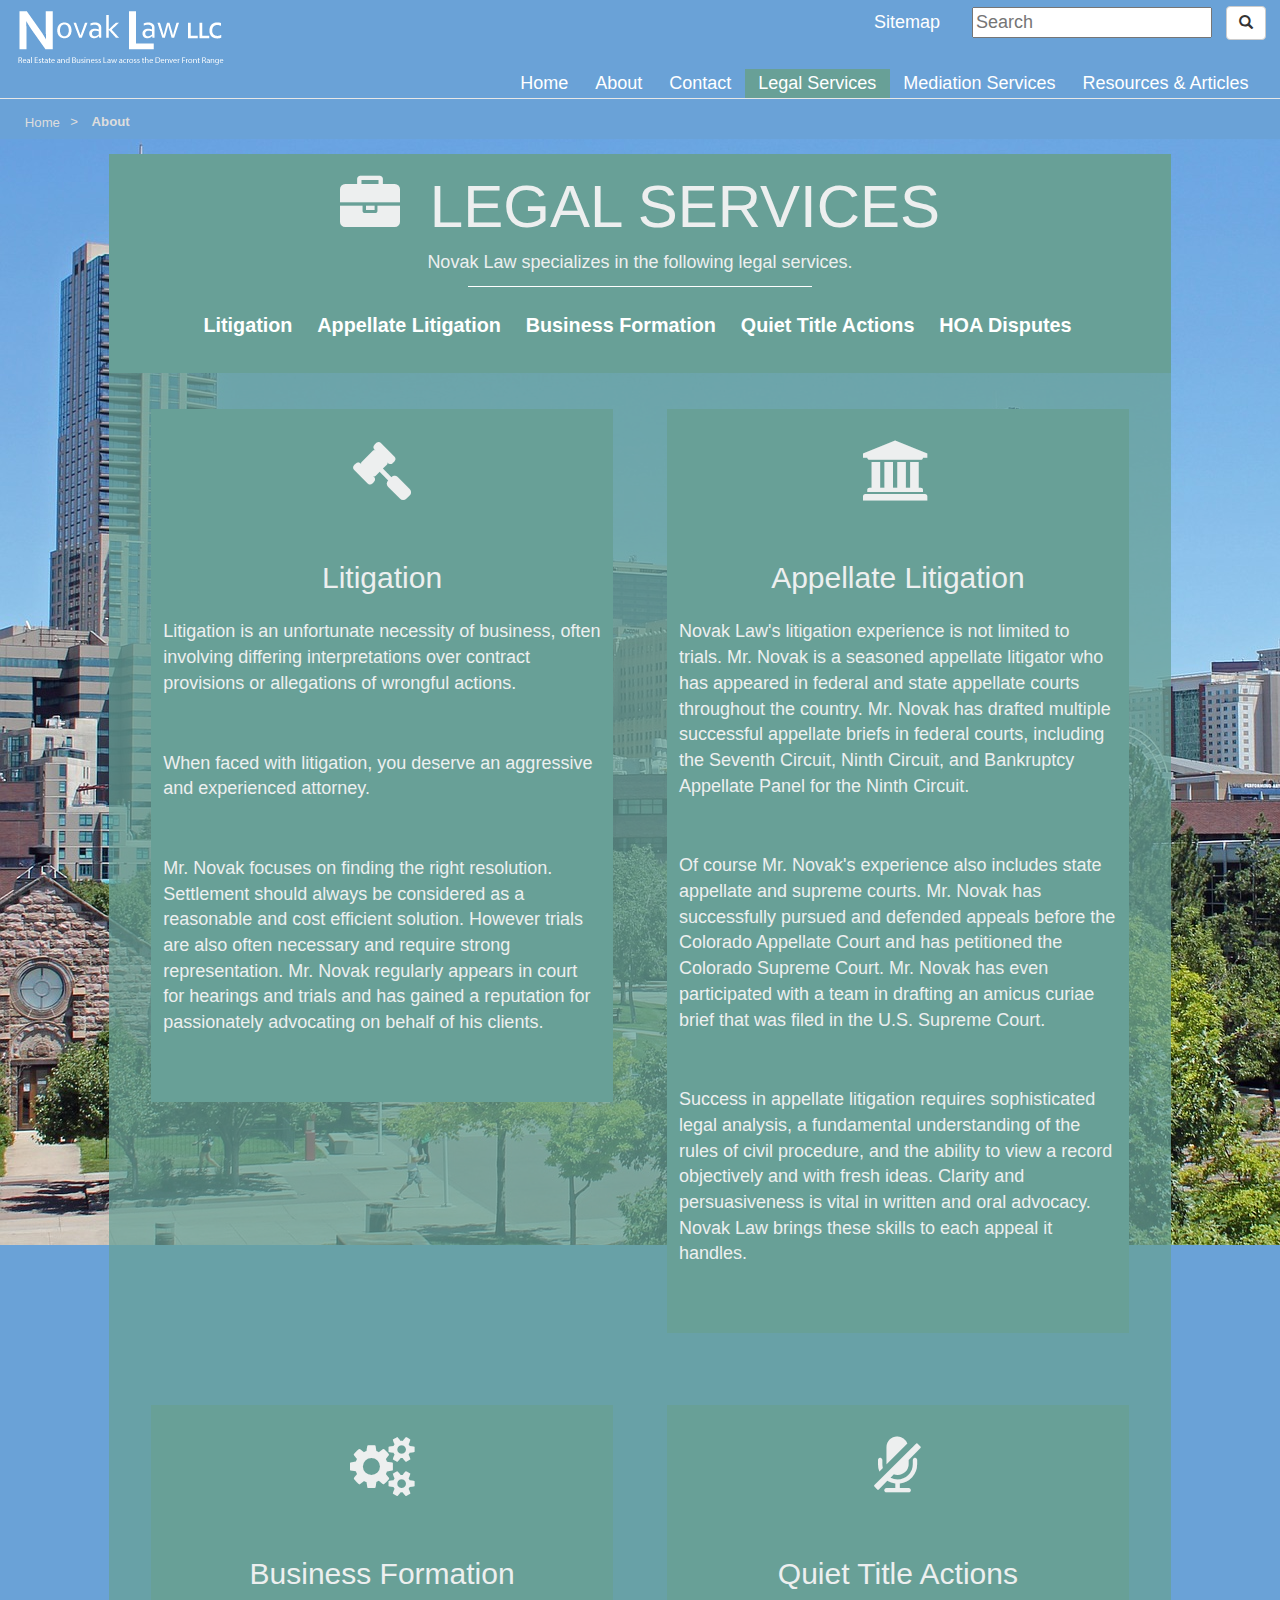
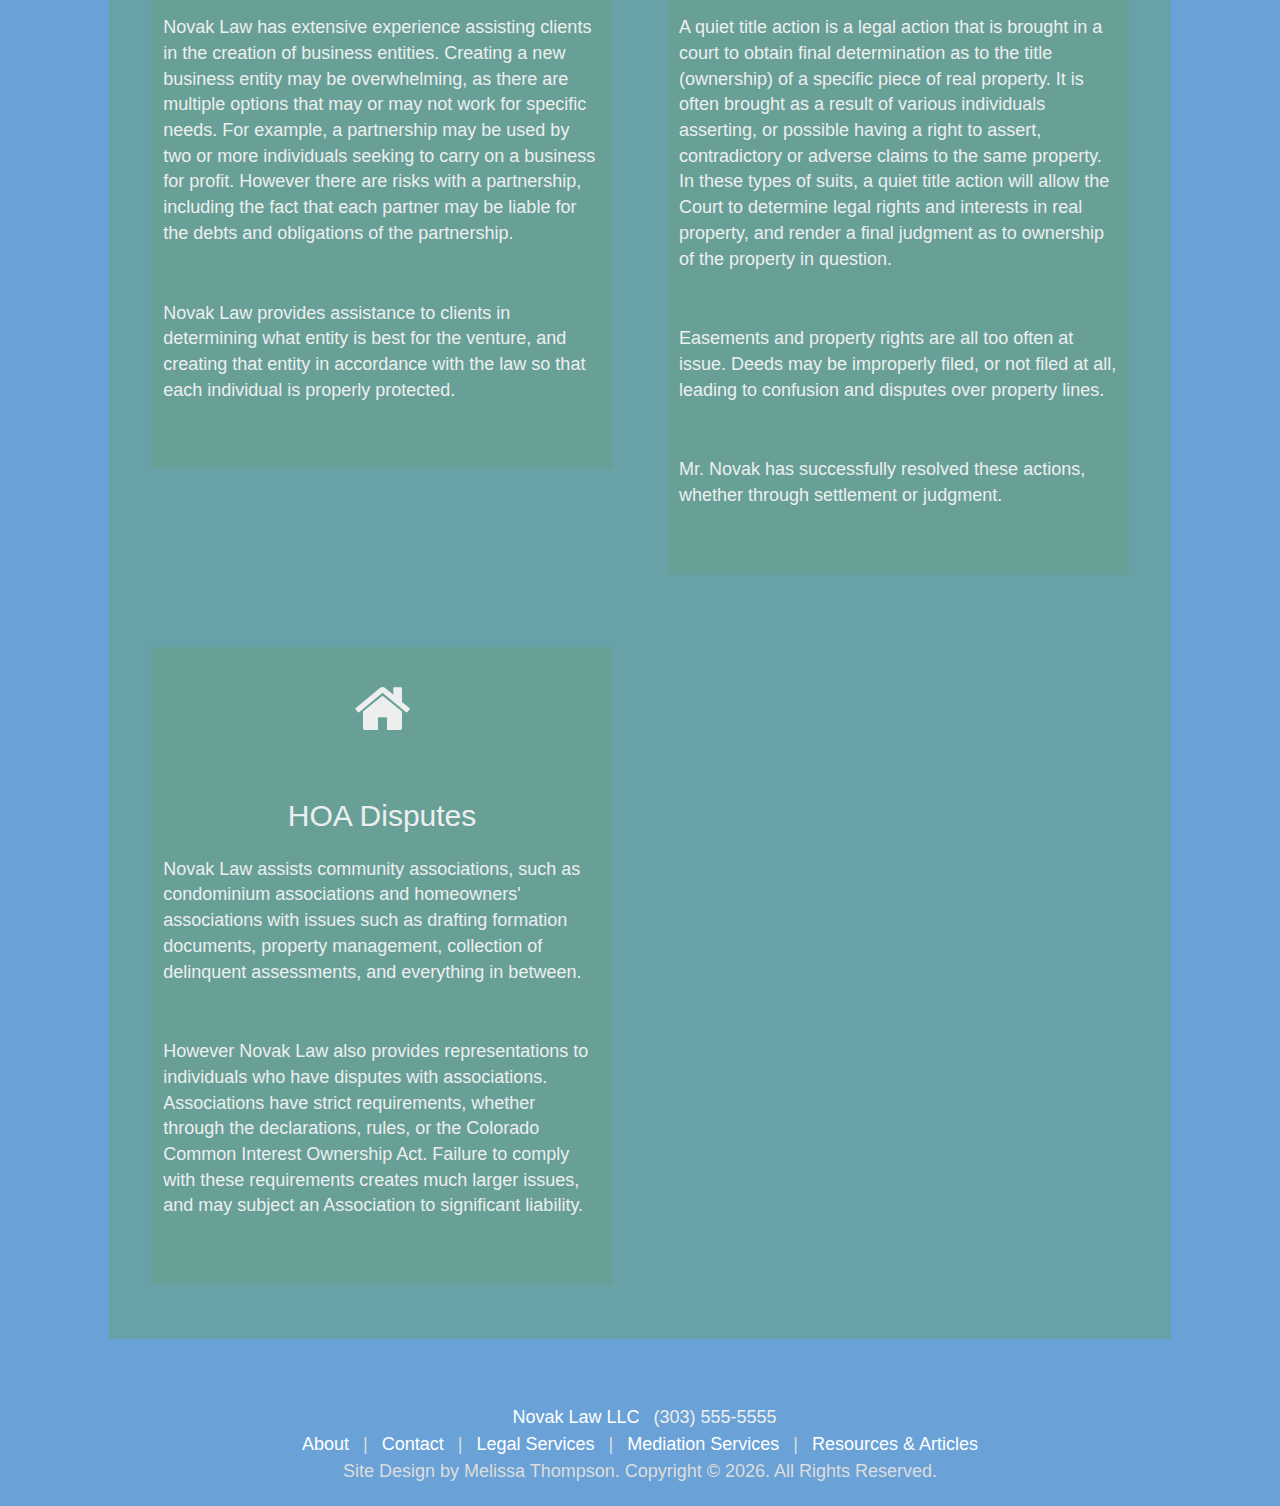
<file: legal.html>
<!DOCTYPE html>
<html lang="en">
 <head>
  <meta charset="utf-8">
  <meta http-equiv="X-UA-Compatible" content="IE=edge">
  <meta name="viewport" content="width=device-width, initial-scale=1">
  <!-- The above 3 meta tags *must* come first in the head; any other head content must come *after* these tags -->
  <title>Legal Services - Novak Law LLC</title>

  <!-- Bootstrap -->
  <link href="css/bootstrap.min.css" rel="stylesheet">
  <link href="css/styles-custom.css" rel="stylesheet">
  <link rel="stylesheet" href="https://maxcdn.bootstrapcdn.com/font-awesome/4.4.0/css/font-awesome.min.css">

  <!-- HTML5 shim and Respond.js for IE8 support of HTML5 elements and media queries -->
  <!-- WARNING: Respond.js doesn't work if you view the page via file:// -->
  <!--[if lt IE 9]>
   <script src="https://oss.maxcdn.com/html5shiv/3.7.2/html5shiv.min.js"></script>
   <script src="https://oss.maxcdn.com/respond/1.4.2/respond.min.js"></script>
  <![endif]-->
 </head>
 <body>
   <!-- To tell browsers when JavaScript is not loaded. -->
    <noscript>Because this webpage does not have JavaScript enabled, it will not display correctly.</noscript>
   
  

    <!-- Header -->
    <header id="top">

        <!-- Fixed navbar -->
        <nav id="myNav" class="navbar navbar-default navbar-fixed-top true-blue">
          <div class="container-fluid">
        <div class="navbar-header">
          <a class="navbar-brand" href="index.html">
          <img class="img-responsive center-block" alt="Logo stating the name Novak Law LLC: Real Estate and Business Law across the Denver Front Range." src="./images/siteID_novak.png"></a>
        </div>

        <a href="#skipToContent">
        <img class="img-responsive" alt="Skip to main content" src="./images/skipToContent.png"></a>

  
        <div class="navbar-right nav_line1">
          <a href="sitemap.html" class="padding-halfem margin-r-1em">Sitemap</a>
          <input id="search" name="search" type="text" required placeholder="Search"><button type="button" class="btn btn-default margin1em" aria-label="Search">
          <span class="glyphicon glyphicon-search" aria-hidden="true"></span>
          </button>
        </div>

        <button type="button" class="navbar-toggle collapsed" data-toggle="collapse" data-target="#navbar" aria-expanded="false" aria-controls="navbar">
        <span class="sr-only">Toggle navigation</span>
        <span class="icon-bar"></span>
        <span class="icon-bar"></span>
        <span class="icon-bar"></span>
        </button>
      </div>
      <div id="navbar" class="collapse navbar-collapse  navbar-right margin-r-1em">
       <ul class='nav navbar-nav'>
             <li><a href='index.html'>Home</a></li>
             <li><a href='about.html'>About</a></li>
             <li><a href='contact.html'>Contact</a></li>
             <li><a class="teal" href='legal.html'>Legal Services</a></li>
             <li><a href='mediation.html'>Mediation Services</a></li>
             <li><a href='resources.html'>Resources & Articles</a></li>
           </ul>
      </div><!--/.nav-collapse -->
      </div>
        </nav>
          <!-- Breadcrumb -->
          <ul class="breadcrumb_custom_true-blue list-inline navbar-fixed-top">
            <li><a href="index.html">Home </a> ></li>
            <li>About</li>      
          </ul>           
    </header>

  


  <!-- Main Content (TEAL) -->  
  <div id="skipToContent" class="container-fluid main tealMain">
   <div class="row text-center denverBanner">

	  <!-- left page margin-->
    <div class="col-xs-0 col-sm-1 col-md-1 col-lg-1">
    </div>

    <!-- CONTENT -->
    <div class="col-xs-12 col-sm-10 col-md-10 col-lg-10 page-title">

    <!-- Page content -->

      <div class="col-xs-12 col-sm-12 col-md-12 col-lg-12 text-center page-intro teal">
        
        <!-- Title -->
        <h1><span class=" fa fa-briefcase margin-r-halfem"></span>LEGAL SERVICES</h1>

        <p>Novak Law specializes in the following legal services.</p>
      

      <!-- SECTION NAV -->
        <div  class="col-xs-5 col-sm-5 col-md-4 col-lg-4"></div>

        <div  class="col-xs-2 col-sm-2 col-md-4 col-lg-4 top-line"></div>

        <div  class="col-xs-5 col-sm-5 col-md-4 col-lg-4"></div>

        <div  class="col-xs-12 col-sm-12 col-md-12 col-lg-12 page-title">
            <ul class="list-inline other-links larger">
              <li><a href="#litigation">Litigation</a></li>
              <li><a href="#appellate">Appellate Litigation</a></li>
              <li><a href="#businessFormation">Business Formation</a></li>
              <li><a href="#quiet">Quiet Title Actions</a></li>      
              <li><a href="#hoa">HOA Disputes</a></li>
            </ul>
        </div>
      </div>

			<!-- PAGE CONTENT -->

      <div class="col-xs-12 col-sm-12 col-md-12 col-lg-12 text-center page-intro teal-75opacity">

        <div class="col-xs-12 col-sm-12 col-md-6 col-lg-6 ">
         <div class="teal-block">
          <h2 id="litigation" class="fa fa-gavel fa-5x"></h2>
          <h2>Litigation</h2>         
          <p class="text-left extra-space">Litigation is an unfortunate necessity of business, often involving differing interpretations over contract provisions or allegations of wrongful actions.</p>
          <p class="text-left extra-space">When faced with litigation, you deserve an aggressive and experienced attorney.</p>
          <p class="text-left extra-space">Mr. Novak focuses on finding the right resolution. Settlement should always be considered as a reasonable and cost efficient solution. However trials are also often necessary and require strong representation. Mr. Novak regularly appears in court for hearings and trials and has gained a reputation for passionately advocating on behalf of his clients. </p>
         </div>
        </div>


       <div class="col-xs-12 col-sm-12 col-md-6 col-lg-6">
         <div class="teal-block">
          <h2 id="appellate" class="fa fa-university fa-5x"></h2>
          <h2>Appellate Litigation</h2>
          <p class="text-left extra-space">Novak Law's litigation experience is not limited to trials. Mr. Novak is a seasoned appellate litigator who has appeared in federal and state appellate courts throughout the country. Mr. Novak has drafted multiple successful appellate briefs in federal courts, including the Seventh Circuit, Ninth Circuit, and Bankruptcy Appellate Panel for the Ninth Circuit.</p>
          <p class="text-left extra-space">Of course Mr. Novak's experience also includes state appellate and supreme courts. Mr. Novak has successfully pursued and defended appeals before the Colorado Appellate Court and has petitioned the Colorado Supreme Court. Mr. Novak has even participated with a team in drafting an amicus curiae brief that was filed in the U.S. Supreme Court.</p>
          <p class="text-left extra-space">Success in appellate litigation requires sophisticated legal analysis, a fundamental understanding of the rules of civil procedure, and the ability to view a record objectively and with fresh ideas. Clarity and persuasiveness is vital in written and oral advocacy. Novak Law brings these skills to each appeal it handles.</p>
         </div>
       </div>


        <div class="col-xs-12 col-sm-12 col-md-6 col-lg-6">
 		      <div class="teal-block">
  		      <h2 id="businessFormation" class="fa fa-gears fa-5x"></h2>
  		      <h2>Business Formation</h2>
          <p class="text-left extra-space">Novak Law has extensive experience assisting clients in the creation of business entities. Creating a new business entity may be overwhelming, as there are multiple options that may or may not work for specific needs. For example, a partnership may be used by two or more individuals seeking to carry on a business for profit. However there are risks with a partnership, including the fact that each partner may be liable for the debts and obligations of the partnership.</p>
  		      <p class="text-left extra-space">Novak Law provides assistance to clients in determining what entity is best for the venture, and creating that entity in accordance with the law so that each individual is properly protected.</p>
 		      </div>
	      </div>


        <div class="col-xs-12 col-sm-12 col-md-6 col-lg-6">
         <div class="teal-block">
          <h2 id="quiet" class="fa fa-microphone-slash fa-5x"></h2>
          <h2>Quiet Title Actions</h2>
          <p class="text-left extra-space">A quiet title action is a legal action that is brought in a court to obtain final determination as to the title (ownership) of a specific piece of real property. It is often brought as a result of various individuals asserting, or possible having a right to assert, contradictory or adverse claims to the same property. In these types of suits, a quiet title action will allow the Court to determine legal rights and interests in real property, and render a final judgment as to ownership of the property in question.</p>
          <p class="text-left extra-space">Easements and property rights are all too often at issue.  Deeds may be improperly filed, or not filed at all, leading to confusion and disputes over property lines.</p>
          <p class="text-left extra-space">Mr. Novak has successfully resolved these actions, whether through settlement or judgment.</p>
         </div>
        </div>


       <div class="col-xs-12 col-sm-12 col-md-6 col-lg-6">
         <div class="teal-block">
          <h2 id="hoa" class="fa fa-home fa-5x"></h2>
          <h2>HOA Disputes</h2>
          <p class="text-left extra-space">Novak Law assists community associations, such as condominium associations and homeowners' associations with issues such as drafting formation documents, property management, collection of delinquent assessments, and everything in between.</p>
          <p class="text-left extra-space">However Novak Law also provides representations to individuals who have disputes with associations. Associations have strict requirements, whether through the declarations, rules, or the Colorado Common Interest Ownership Act. Failure to comply with these requirements creates much larger issues, and may subject an Association to significant liability.</p>
         </div>
       </div>


				


	      



	      



			<!--close Page content div-->
	    </div>

    <!--close CONTENT div-->
    </div>


		<!-- right page margin-->
    <div class="col-xs-0 col-sm-1 col-md-1 col-lg-1">
    </div>
   </div>



	<!--close Main Content (teal) div-->
	</div>
  

  <!-- Footer -->
  <footer id="myFooter" class="footer true-blue">
  </footer>

  <!-- jQuery (necessary for Bootstrap's JavaScript plugins) -->
  <script src="https://ajax.googleapis.com/ajax/libs/jquery/1.11.3/jquery.min.js"></script>
  <!-- Include all compiled plugins (below), or include individual files as needed -->
  <script src="js/bootstrap.js"></script>
  <!-- IE10 viewport hack for Surface/desktop Windows 8 bug -->
  <script src="./js/ie10-viewport-bug-workaround.js"></script>
  <!-- Load footers -->
  <script async src="./js/load_essentials_footer.js"></script>
  <!-- To tell old browsers where to get HTML5 elements -->
  <script src="http://html5shiv.googlecode.com/svn/trunk/html5.js"></script>
    
 </body>
</html>
</file>
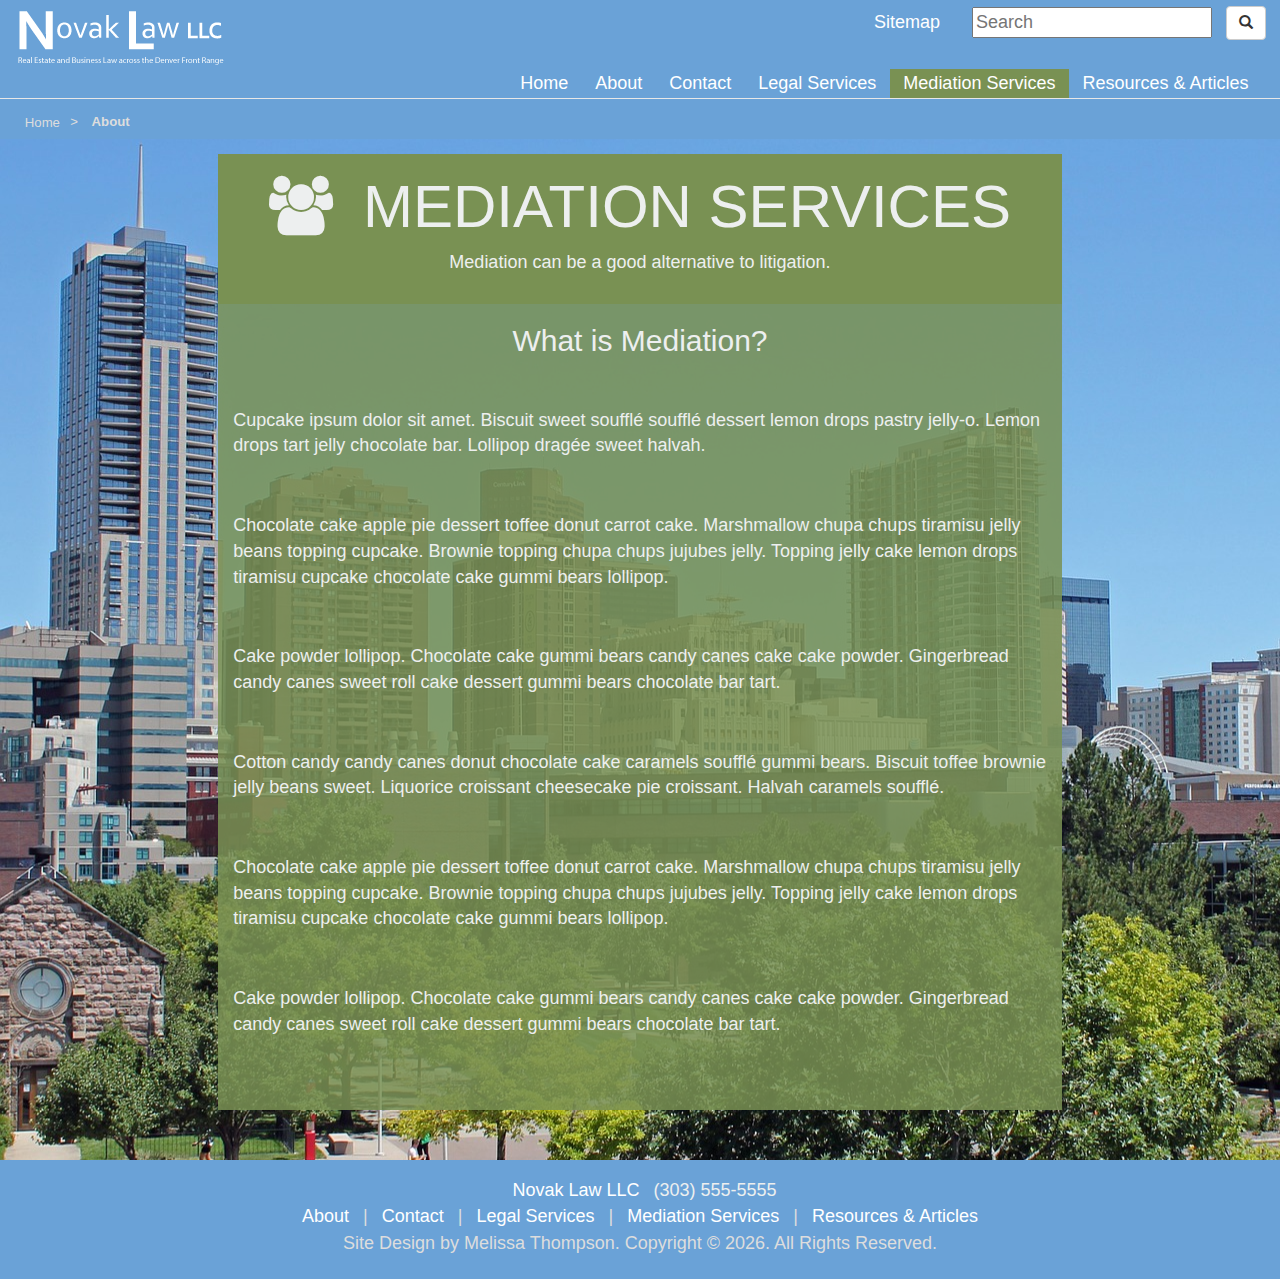
<file: mediation.html>
<!DOCTYPE html>
<html lang="en">
  <head>
    <meta charset="utf-8">
    <meta http-equiv="X-UA-Compatible" content="IE=edge">
    <meta name="viewport" content="width=device-width, initial-scale=1">
    <!-- The above 3 meta tags *must* come first in the head; any other head content must come *after* these tags -->
    <title>Mediation Services - Novak Law LLC</title>

    <!-- Bootstrap -->
    <link href="css/bootstrap.min.css" rel="stylesheet">
    <link href="css/styles-custom.css" rel="stylesheet">
    <link rel="stylesheet" href="https://maxcdn.bootstrapcdn.com/font-awesome/4.4.0/css/font-awesome.min.css">

    <!-- HTML5 shim and Respond.js for IE8 support of HTML5 elements and media queries -->
    <!-- WARNING: Respond.js doesn't work if you view the page via file:// -->
    <!--[if lt IE 9]>
      <script src="https://oss.maxcdn.com/html5shiv/3.7.2/html5shiv.min.js"></script>
      <script src="https://oss.maxcdn.com/respond/1.4.2/respond.min.js"></script>
    <![endif]-->
  </head>
  <body>
      <!-- To tell browsers when JavaScript is not loaded. -->
        <noscript>Because this webpage does not have JavaScript enabled, it will not display correctly.</noscript>
      
    

    <!-- Header -->
    <header id="top">

        <!-- Fixed navbar -->
        <nav id="myNav" class="navbar navbar-default navbar-fixed-top true-blue">
          <div class="container-fluid">
        <div class="navbar-header">
          <a class="navbar-brand" href="index.html">
          <img class="img-responsive center-block" alt="Logo stating the name Novak Law LLC: Real Estate and Business Law across the Denver Front Range." src="./images/siteID_novak.png"></a>
        </div>

        <a href="#skipToContent">
        <img class="img-responsive" alt="Skip to main content" src="./images/skipToContent.png"></a>

  
        <div class="navbar-right nav_line1">
          <a href="sitemap.html" class="padding-halfem margin-r-1em">Sitemap</a>
          <input id="search" name="search" type="text" required placeholder="Search"><button type="button" class="btn btn-default margin1em" aria-label="Search">
          <span class="glyphicon glyphicon-search" aria-hidden="true"></span>
          </button>
        </div>

        <button type="button" class="navbar-toggle collapsed" data-toggle="collapse" data-target="#navbar" aria-expanded="false" aria-controls="navbar">
        <span class="sr-only">Toggle navigation</span>
        <span class="icon-bar"></span>
        <span class="icon-bar"></span>
        <span class="icon-bar"></span>
        </button>
      </div>
      <div id="navbar" class="collapse navbar-collapse  navbar-right margin-r-1em">
       <ul class='nav navbar-nav'>
             <li><a href='index.html'>Home</a></li>
             <li><a href='about.html'>About</a></li>
             <li><a href='contact.html'>Contact</a></li>
             <li><a href='legal.html'>Legal Services</a></li>
             <li><a class="green" href='mediation.html'>Mediation Services</a></li>
             <li><a href='resources.html'>Resources & Articles</a></li>
           </ul>
      </div><!--/.nav-collapse -->
      </div>
        </nav>
          <!-- Breadcrumb -->
          <ul class="breadcrumb_custom_true-blue list-inline navbar-fixed-top">
            <li><a href="index.html">Home </a> ></li>
            <li>About</li>      
          </ul>           
    </header>

    


    <!-- Main Content (green) -->    
    <div id="skipToContent" class="container-fluid main greenMain">
      <div class="row text-center denverBanner">

	    <!-- left page margin-->
        <div class="col-xs-0 col-sm-1 col-md-2 col-lg-2">
        </div>

        <!-- CONTENT -->
        <div class="col-xs-12 col-sm-10 col-md-8 col-lg-8 page-title">

        <!-- TITLE -->

        <div class="col-xs-12 col-sm-12 col-md-12 col-lg-12 text-center page-intro green">
        
            <h1><span class=" fa fa-group  margin-r-halfem"></span>MEDIATION SERVICES</h1>

            <p>Mediation can be a good alternative to litigation.</p>
        </div>

      <!-- Page content -->










			<div class="col-xs-12 col-sm-12 col-md-12 col-lg-12 green-85opacity">
		            <h2>What is Mediation?</h2>
		            <p class="text-left extra-space margin-top-2em">Cupcake ipsum dolor sit amet. Biscuit sweet soufflé soufflé dessert lemon drops pastry jelly-o. Lemon drops tart jelly chocolate bar. Lollipop dragée sweet halvah.</p>

                <p class="text-left extra-space">Chocolate cake apple pie dessert toffee donut carrot cake. Marshmallow chupa chups tiramisu jelly beans topping cupcake. Brownie topping chupa chups jujubes jelly. Topping jelly cake lemon drops tiramisu cupcake chocolate cake gummi bears lollipop.</p>

                <p class="text-left extra-space">Cake powder lollipop. Chocolate cake gummi bears candy canes cake cake powder. Gingerbread candy canes sweet roll cake dessert gummi bears chocolate bar tart.</p>

                <p class="text-left extra-space">Cotton candy candy canes donut chocolate cake caramels soufflé gummi bears. Biscuit toffee brownie jelly beans sweet. Liquorice croissant cheesecake pie croissant. Halvah caramels soufflé.</p>

                <p class="text-left extra-space">Chocolate cake apple pie dessert toffee donut carrot cake. Marshmallow chupa chups tiramisu jelly beans topping cupcake. Brownie topping chupa chups jujubes jelly. Topping jelly cake lemon drops tiramisu cupcake chocolate cake gummi bears lollipop.</p>

                <p class="text-left extra-space">Cake powder lollipop. Chocolate cake gummi bears candy canes cake cake powder. Gingerbread candy canes sweet roll cake dessert gummi bears chocolate bar tart.</p>
        </div>

        <div class="ol-xs-0 col-sm-1 col-md-1 col-lg-1"></div>

	            



			<!--close Page content div-->
	        </div>

        <!--close CONTENT div-->
        </div>


		<!-- right page margin-->
        <div class="col-xs-0 col-sm-1 col-md-2 col-lg-2">
        </div>
      </div>



	<!--close Main Content (green) div-->
	</div>
    

    <!-- Footer -->
    <footer id="myFooter" class="footer true-blue">
    </footer>

    <!-- jQuery (necessary for Bootstrap's JavaScript plugins) -->
    <script src="https://ajax.googleapis.com/ajax/libs/jquery/1.11.3/jquery.min.js"></script>
    <!-- Include all compiled plugins (below), or include individual files as needed -->
    <script src="js/bootstrap.js"></script>
    <!-- IE10 viewport hack for Surface/desktop Windows 8 bug -->
    <script src="./js/ie10-viewport-bug-workaround.js"></script>
    <!-- Load footers -->
    <script async src="./js/load_essentials_footer.js"></script>
    <!-- To tell old browsers where to get HTML5 elements -->
    <script src="http://html5shiv.googlecode.com/svn/trunk/html5.js"></script>
        
  </body>
</html>
</file>
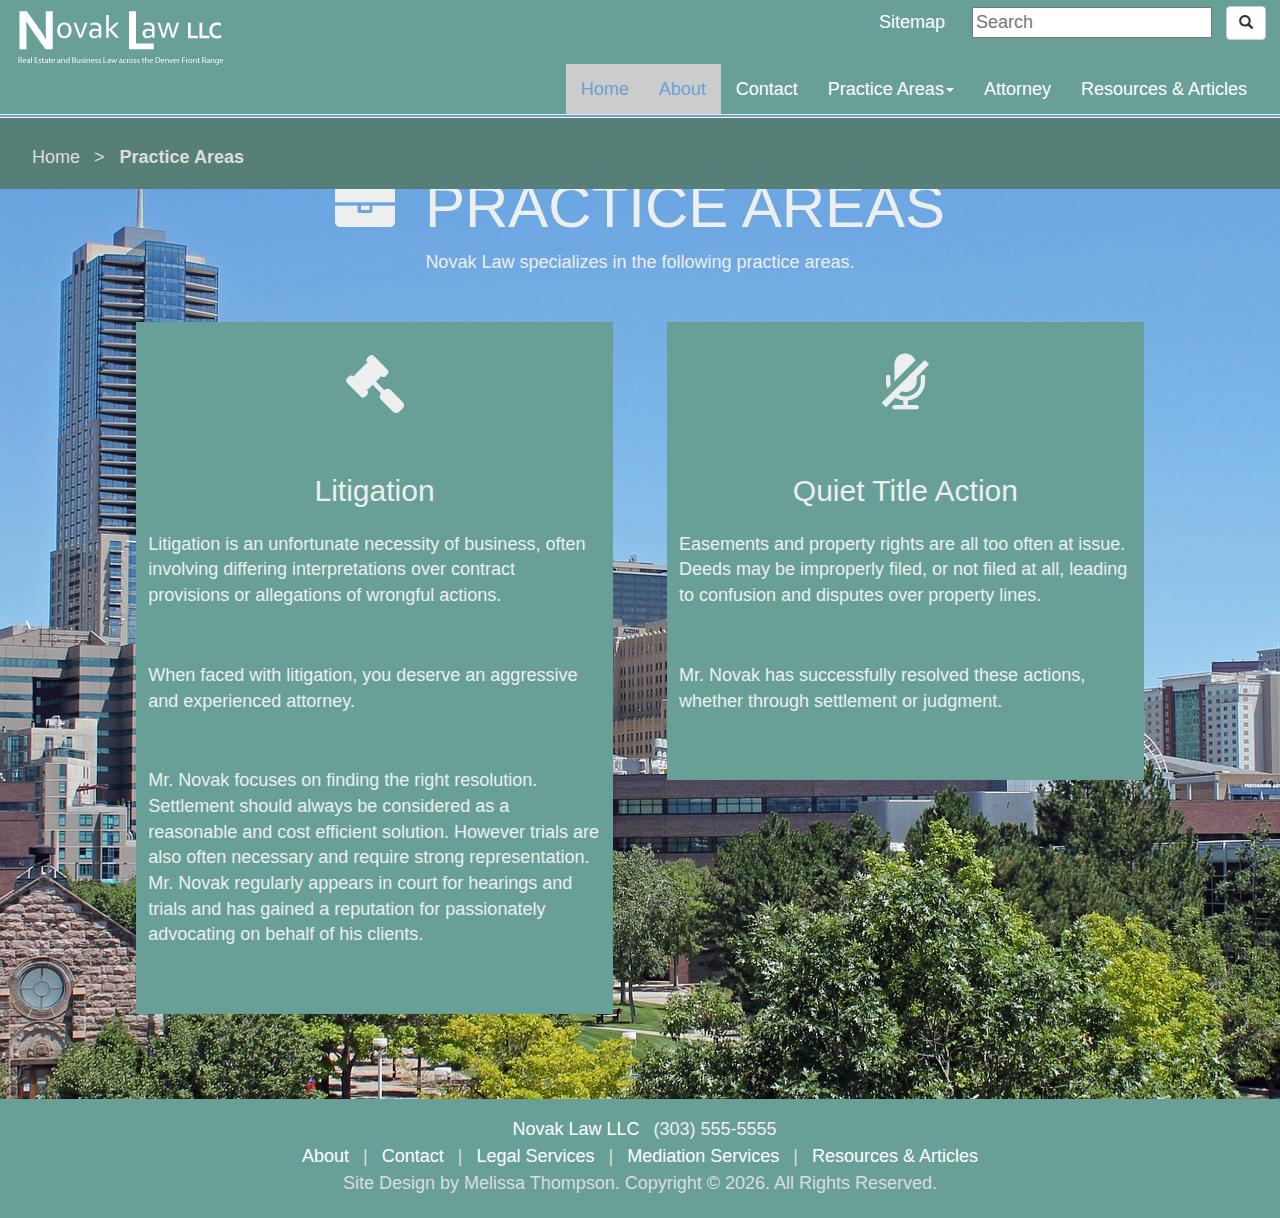
<file: practice.html>
<!DOCTYPE html>
<html lang="en">
  <head>
    <meta charset="utf-8">
    <meta http-equiv="X-UA-Compatible" content="IE=edge">
    <meta name="viewport" content="width=device-width, initial-scale=1">
    <!-- The above 3 meta tags *must* come first in the head; any other head content must come *after* these tags -->
    <title>Real Estate Law - Novak Law LLC</title>

    <!-- Bootstrap -->
    <link href="css/bootstrap.min.css" rel="stylesheet">
    <link href="css/styles-custom.css" rel="stylesheet">
    <link rel="stylesheet" href="https://maxcdn.bootstrapcdn.com/font-awesome/4.4.0/css/font-awesome.min.css">

    <!-- HTML5 shim and Respond.js for IE8 support of HTML5 elements and media queries -->
    <!-- WARNING: Respond.js doesn't work if you view the page via file:// -->
    <!--[if lt IE 9]>
      <script src="https://oss.maxcdn.com/html5shiv/3.7.2/html5shiv.min.js"></script>
      <script src="https://oss.maxcdn.com/respond/1.4.2/respond.min.js"></script>
    <![endif]-->
  </head>
  <body>
      <!-- To tell browsers when JavaScript is not loaded. -->
        <noscript>Because this webpage does not have JavaScript enabled, it will not display correctly.</noscript>
      
    

    <!-- Header -->
    <header id="top">

        <!-- Fixed navbar -->
        <nav id="myNav" class="navbar navbar-default teal navbar-fixed-top">
        </nav>
          <!-- Breadcrumb -->
          <ul class="breadcrumb_custom_teal list-inline navbar-fixed-top">
            <li><a href="index.html">Home </a>  ></li>
            <li>Practice Areas</li>      
          </ul>           
    </header>

    


    <!-- Main Content (teal) -->    
    <div id="skipToContent" class="container-fluid main tealMain">
      <div class="row text-center denverBanner">

	    <!-- left page margin-->
        <div class="col-xs-0 col-sm-1 col-md-1 col-lg-1">
        </div>

        <!-- CONTENT -->
        <div class="col-xs-12 col-sm-10 col-md-10 col-lg-10 page-title">
	        <!-- Title -->
            <h1><span class=" fa fa-briefcase  margin-r-halfem"></span>PRACTICE AREAS</h1>

			<!-- Page content -->

			<div class="col-xs-12 col-sm-12 col-md-12 col-lg-12 text-center page-intro">
			<p>Novak Law specializes in the following practice areas.</p>
			</div>

               <div class="col-xs-12 col-sm-12 col-md-6 col-lg-6">
                    <div class="teal-block">
                    <h2 class="fa fa-gavel fa-5x"></h2>
                    <h2>Litigation</h2>                 
                    <p class="text-left extra-space">Litigation is an unfortunate necessity of business, often involving differing interpretations over contract provisions or allegations of wrongful actions.</p>
                    <p class="text-left extra-space">When faced with litigation, you deserve an aggressive and experienced attorney.</p>
                    <p class="text-left extra-space">Mr. Novak focuses on finding the right resolution.  Settlement should always be considered as a reasonable and cost efficient solution.  However trials are also often necessary and require strong representation.  Mr. Novak regularly appears in court for hearings and trials and has gained a reputation for passionately advocating on behalf of his clients. </p>
                    </div>


                </div><div class="col-xs-12 col-sm-12 col-md-6 col-lg-6">
		            <div class="teal-block">
		            <h2 class="fa fa-microphone-slash fa-5x"></h2>
		            <h2>Quiet Title Action</h2>
		            <p class="text-left extra-space">Easements and property rights are all too often at issue.   Deeds may be improperly filed, or not filed at all, leading to confusion and disputes over property lines.</p>
                    <p class="text-left extra-space">Mr. Novak has successfully resolved these actions, whether through settlement or judgment.</p>
		            </div>
	            </div>


				


	            



	            



			<!--close Page content div-->
	        </div>

        <!--close CONTENT div-->
        </div>


		<!-- right page margin-->
        <div class="col-xs-0 col-sm-1 col-md-1 col-lg-1">
        </div>
      </div>



	<!--close Main Content (teal) div-->
	</div>
    

    <!-- Footer -->
    <footer id="myFooter" class="footer teal">
    </footer>

    <!-- jQuery (necessary for Bootstrap's JavaScript plugins) -->
    <script src="https://ajax.googleapis.com/ajax/libs/jquery/1.11.3/jquery.min.js"></script>
    <!-- Include all compiled plugins (below), or include individual files as needed -->
    <script src="js/bootstrap.js"></script>
    <!-- IE10 viewport hack for Surface/desktop Windows 8 bug -->
    <script src="./js/ie10-viewport-bug-workaround.js"></script>
    <!-- Load headers -->
    <script async src="./js/load_essentials_header.js"></script>
    <!-- Load footers -->
    <script async src="./js/load_essentials_footer.js"></script>
    <!-- To tell old browsers where to get HTML5 elements -->
    <script src="http://html5shiv.googlecode.com/svn/trunk/html5.js"></script>
        
  </body>
</html>
</file>
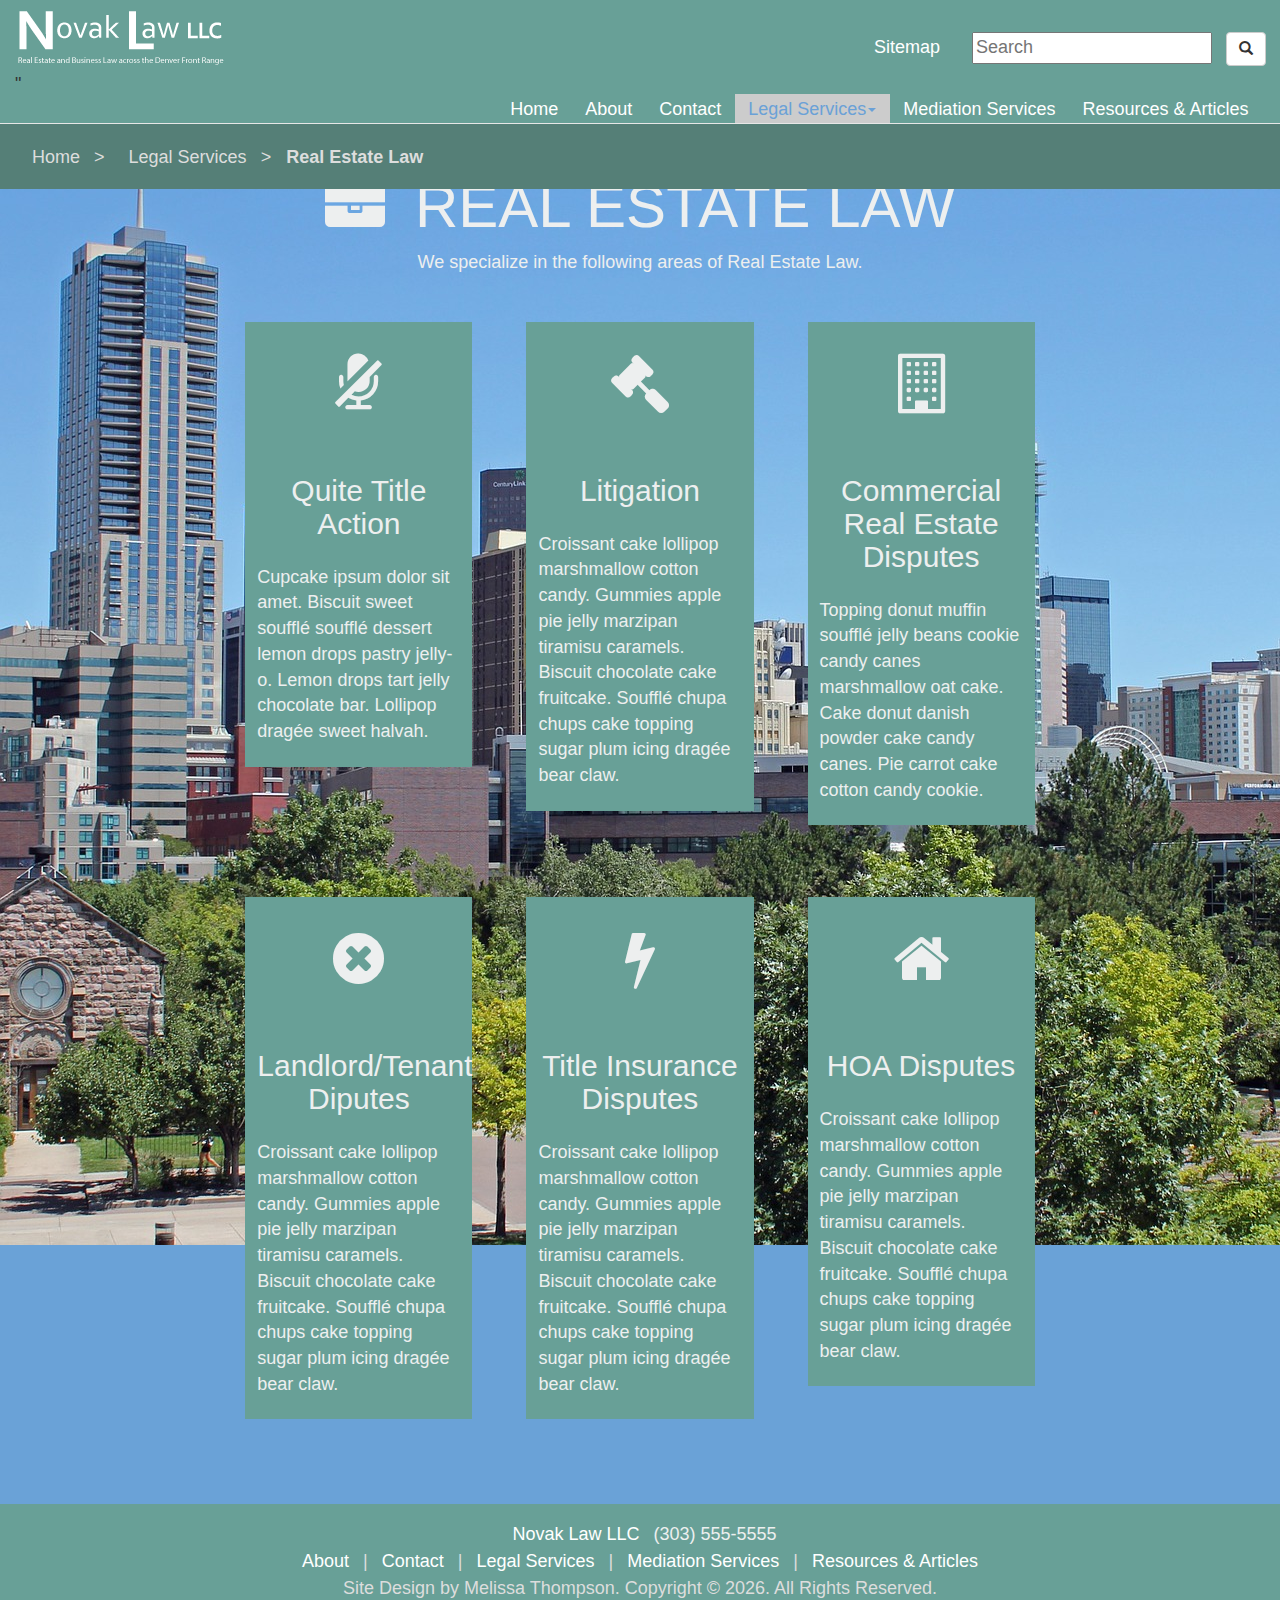
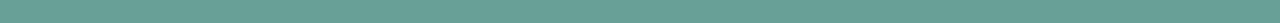
<file: realEstate.html>
<!DOCTYPE html>
<html lang="en">
  <head>
    <meta charset="utf-8">
    <meta http-equiv="X-UA-Compatible" content="IE=edge">
    <meta name="viewport" content="width=device-width, initial-scale=1">
    <!-- The above 3 meta tags *must* come first in the head; any other head content must come *after* these tags -->
    <title>Real Estate Law - Novak Law LLC</title>

    <!-- Bootstrap -->
    <link href="css/bootstrap.min.css" rel="stylesheet">
    <link href="css/styles-custom.css" rel="stylesheet">
    <link rel="stylesheet" href="https://maxcdn.bootstrapcdn.com/font-awesome/4.4.0/css/font-awesome.min.css">

    <!-- HTML5 shim and Respond.js for IE8 support of HTML5 elements and media queries -->
    <!-- WARNING: Respond.js doesn't work if you view the page via file:// -->
    <!--[if lt IE 9]>
      <script src="https://oss.maxcdn.com/html5shiv/3.7.2/html5shiv.min.js"></script>
      <script src="https://oss.maxcdn.com/respond/1.4.2/respond.min.js"></script>
    <![endif]-->
  </head>
  <body>
      <!-- To tell browsers when JavaScript is not loaded. -->
        <noscript>Because this webpage does not have JavaScript enabled, it will not display correctly.</noscript>
      
    

    <!-- Header -->
    <header id="top">

        <!-- Fixed navbar -->
                <nav id="myNav" class="navbar navbar-default teal navbar-fixed-top">
            <div class='container-fluid'>"
                <div class='navbar-header'>
                  <a class='navbar-brand' href='index.html'>
                  <img class='img-responsive center-block' alt='Logo stating the name Novak Law LLC: Real Estate and Business Law across the Denver Front Range.' src='./images/siteID_novak.png'></a>
              </div>

              <a href='#skipToContent'>
              <img class='img-responsive' alt='Skip to main content' src='./images/skipToContent.png'></a>

  
              <div class='navbar-right nav_line1'>
                  <a href='sitemap.html' class='padding-halfem margin-r-1em'>Sitemap</a>
                  <input id='search' name='search' type='text' required placeholder='Search'><button type='button' class='btn btn-default margin1em' aria-label='Search'>
                  <span class='glyphicon glyphicon-search' aria-hidden='true'></span>
                  </button>
              </div>

              <button type='button' class='navbar-toggle collapsed' data-toggle='collapse' data-target='#navbar' aria-expanded='false' aria-controls='navbar'>
              <span class='sr-only'>Toggle navigation</span>
              <span class='icon-bar'></span>
              <span class='icon-bar'></span>
              <span class='icon-bar'></span>
              </button>
          </div>
          <div id='navbar' class='collapse navbar-collapse  navbar-right margin-r-1em'>
              <ul class='nav navbar-nav'>
                  <li><a href='index.html'>Home</a></li>
                  <li><a href='about.html'>About</a></li>
                  <li><a href='contact.html'>Contact</a></li>
                  <li class='dropdown dropdown-menu-right'>
                  <a class="active" href='legal.html' class='dropdown-toggle' data-toggle='dropdown' role='button' aria-haspopup='true' aria-expanded='false'>Legal Services<span class='caret'></span></a>
                      <ul class='dropdown-menu'>
                          <li><a href='realEstate.html'>Real Estate Law</a></li>
                          <li><a href='businessFormation.html'>Business Formation</a></li>
                          <li><a href='businessDisputes.html'>Business Disputes</a></li>
                          <li><a href='appellate.html'>Appellate Litigation</a></li>
                      </ul>
                  </li>
                  <li><a href='mediation.html'>Mediation Services</a></li>
                  <li><a href='resources.html'>Resources & Articles</a></li>
              <ul class='nav navbar-nav'>
              </ul>
          </div><!--/.nav-collapse -->
          </div>
        </nav>
          <!-- Breadcrumb -->
          <ul class="breadcrumb_custom_teal list-inline navbar-fixed-top">
            <li><a href="index.html">Home </a>  ></li>
            <li><a href="legal.html">Legal Services </a> ></li>
            <li>Real Estate Law</li>      
          </ul>           
    </header>

    


    <!-- Main Content (teal) -->    
    <div id="skipToContent" class="container-fluid main tealMain">
      <div class="row text-center denverBanner">

	    <!-- left page margin-->
        <div class="col-xs-0 col-sm-1 col-md-2 col-lg-2">
        </div>

        <!-- CONTENT -->
        <div class="col-xs-12 col-sm-10 col-md-8 col-lg-8 page-title">
	        <!-- Title -->
            <h1><span class=" fa fa-briefcase  margin-r-halfem"></span>REAL ESTATE LAW</h1>

			<!-- Page content -->

			<div class="col-xs-12 col-sm-12 col-md-12 col-lg-12 text-center page-intro">
			<p>We specialize in the following areas of Real Estate Law.</p>
			</div>

	            <div class="col-xs-12 col-sm-12 col-md-6 col-lg-4">
		            <div class="teal-block">
		            <h2 class="fa fa-microphone-slash fa-5x"></h2>
		            <h2>Quite Title Action</h2>
		            <p class="text-left">Cupcake ipsum dolor sit amet. Biscuit sweet soufflé soufflé dessert lemon drops pastry jelly-o. Lemon drops tart jelly chocolate bar. Lollipop dragée sweet halvah.</p>
		            </div>
	            </div>

	            <div class="col-xs-12 col-sm-12 col-md-6 col-lg-4">
		            <div class="teal-block">
		            <h2 class="fa fa-gavel fa-5x"></h2>
		            <h2>Litigation</h2>		            
		            <p class="text-left">Croissant cake lollipop marshmallow cotton candy. Gummies apple pie jelly marzipan tiramisu caramels. Biscuit chocolate cake fruitcake. Soufflé chupa chups cake topping sugar plum icing dragée bear claw.</p>
		            </div>
	            </div>
				
				<div class="col-xs-12 col-sm-12 col-md-6 col-lg-4">
		            <div class="teal-block">
		            <h2 class="fa fa-building-o fa-5x"></h2>
		            <h2>Commercial Real Estate Disputes</h2>		            
		            <p class="text-left">Topping donut muffin soufflé jelly beans cookie candy canes marshmallow oat cake. Cake donut danish powder cake candy canes. Pie carrot cake cotton candy cookie.</p>
		            </div>
	            </div>


	            <div class="col-xs-12 col-sm-12 col-md-6 col-lg-4">
		            <div class="teal-block">
		            <h2 class="fa fa-times-circle fa-5x"></h2>
		            <h2>Landlord/Tenant Diputes</h2>		            
		            <p class="text-left">Croissant cake lollipop marshmallow cotton candy. Gummies apple pie jelly marzipan tiramisu caramels. Biscuit chocolate cake fruitcake. Soufflé chupa chups cake topping sugar plum icing dragée bear claw.</p>
		            </div>
	            </div>

	            

	            <div class="col-xs-12 col-sm-12 col-md-6 col-lg-4">
		            <div class="teal-block">
		            <h2 class="fa fa-flash fa-5x"></h2>
		            <h2>Title Insurance Disputes</h2>		            
		            <p class="text-left">Croissant cake lollipop marshmallow cotton candy. Gummies apple pie jelly marzipan tiramisu caramels. Biscuit chocolate cake fruitcake. Soufflé chupa chups cake topping sugar plum icing dragée bear claw.</p>
		            </div>
	            </div>

	            <div class="col-xs-12 col-sm-12 col-md-6 col-lg-4">
		            <div class="teal-block">
		            <h2 class="fa fa-home fa-5x"></h2>
		            <h2>HOA Disputes</h2>		            
		            <p class="text-left">Croissant cake lollipop marshmallow cotton candy. Gummies apple pie jelly marzipan tiramisu caramels. Biscuit chocolate cake fruitcake. Soufflé chupa chups cake topping sugar plum icing dragée bear claw.</p>
		            </div>
	            </div>


	            



			<!--close Page content div-->
	        </div>

        <!--close CONTENT div-->
        </div>


		<!-- right page margin-->
        <div class="col-xs-0 col-sm-1 col-md-2 col-lg-2">
        </div>
      </div>



	<!--close Main Content (teal) div-->
	</div>
    

    <!-- Footer -->
    <footer id="myFooter" class="footer teal">
    </footer>

    <!-- jQuery (necessary for Bootstrap's JavaScript plugins) -->
    <script src="https://ajax.googleapis.com/ajax/libs/jquery/1.11.3/jquery.min.js"></script>
    <!-- Include all compiled plugins (below), or include individual files as needed -->
    <script src="js/bootstrap.js"></script>
    <!-- IE10 viewport hack for Surface/desktop Windows 8 bug -->
    <script src="./js/ie10-viewport-bug-workaround.js"></script>
    <!-- Load footers -->
    <script async src="./js/load_essentials_footer.js"></script>
    <!-- To tell old browsers where to get HTML5 elements -->
    <script src="http://html5shiv.googlecode.com/svn/trunk/html5.js"></script>
        
  </body>
</html>
</file>
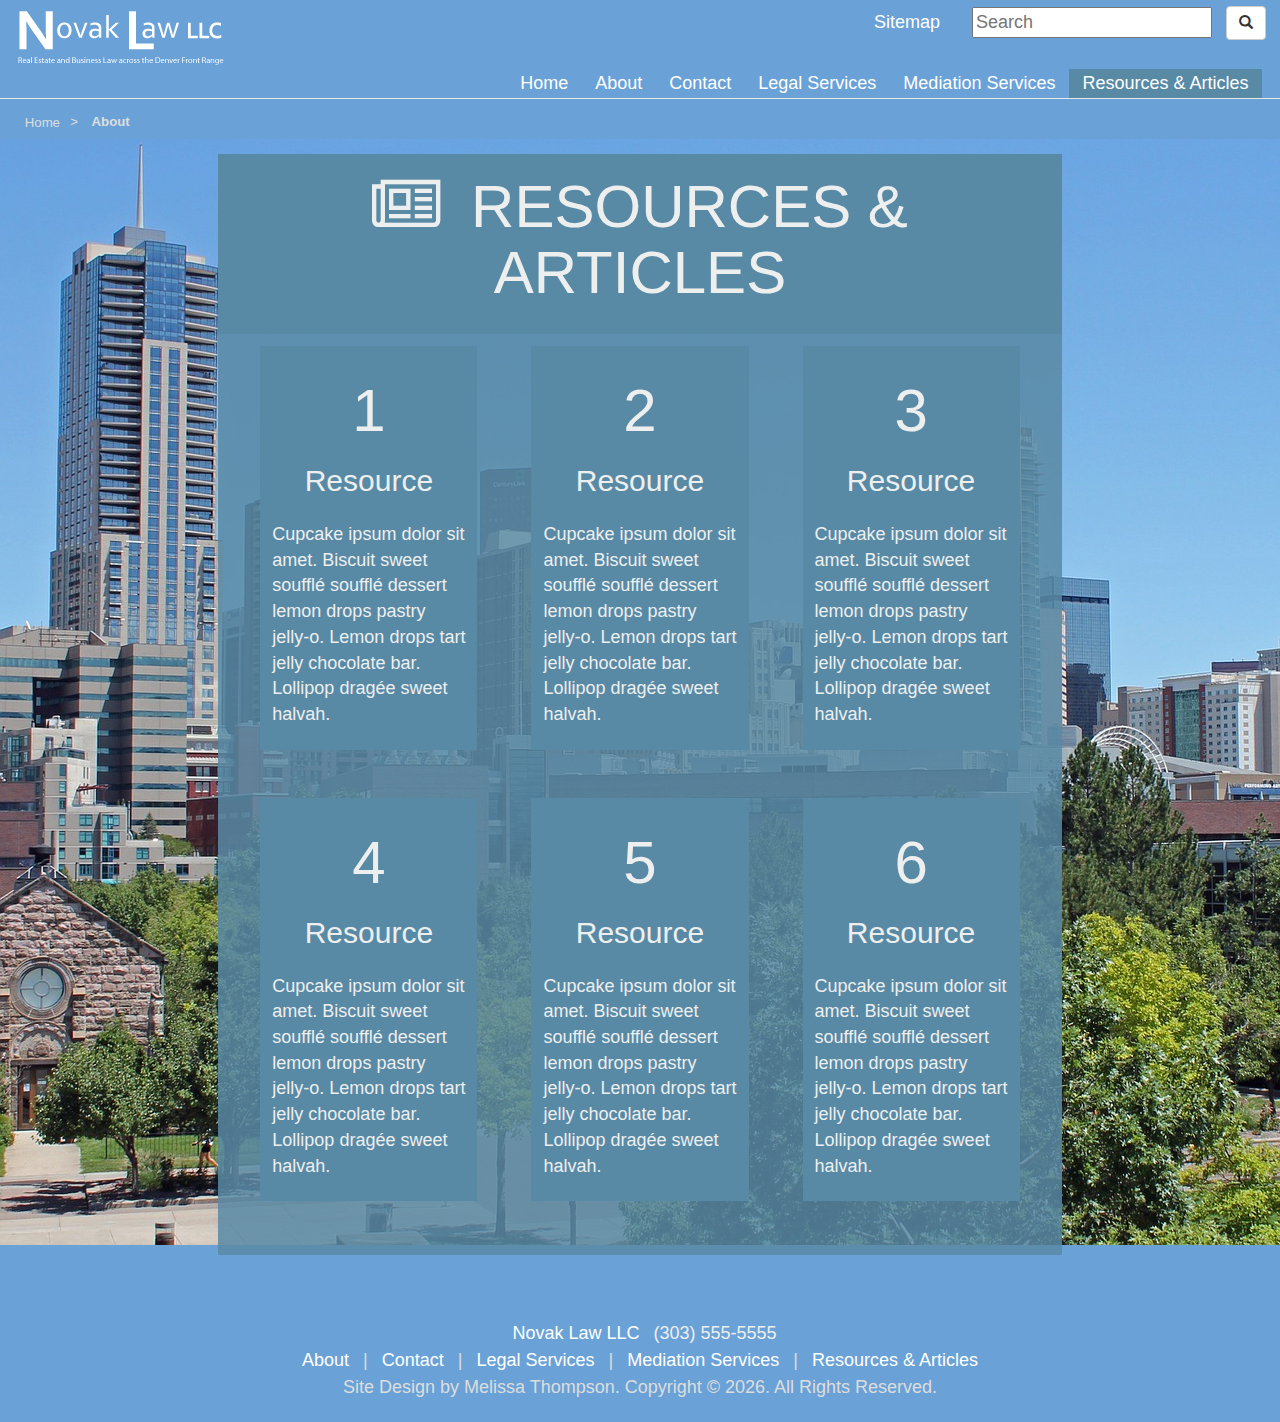
<file: resources.html>
<!DOCTYPE html>
<html lang="en">
  <head>
    <meta charset="utf-8">
    <meta http-equiv="X-UA-Compatible" content="IE=edge">
    <meta name="viewport" content="width=device-width, initial-scale=1">
    <!-- The above 3 meta tags *must* come first in the head; any other head content must come *after* these tags -->
    <title>Resources & Articles - Novak Law LLC</title>

    <!-- Bootstrap -->
    <link href="css/bootstrap.min.css" rel="stylesheet">
    <link href="css/styles-custom.css" rel="stylesheet">
    <link rel="stylesheet" href="https://maxcdn.bootstrapcdn.com/font-awesome/4.4.0/css/font-awesome.min.css">

    <!-- HTML5 shim and Respond.js for IE8 support of HTML5 elements and media queries -->
    <!-- WARNING: Respond.js doesn't work if you view the page via file:// -->
    <!--[if lt IE 9]>
      <script src="https://oss.maxcdn.com/html5shiv/3.7.2/html5shiv.min.js"></script>
      <script src="https://oss.maxcdn.com/respond/1.4.2/respond.min.js"></script>
    <![endif]-->
  </head>
  <body>
      <!-- To tell browsers when JavaScript is not loaded. -->
        <noscript>Because this webpage does not have JavaScript enabled, it will not display correctly.</noscript>
      
    

    <header id="top">

        <!-- Fixed navbar -->
        <nav id="myNav" class="navbar navbar-default navbar-fixed-top true-blue">
          <div class="container-fluid">
        <div class="navbar-header">
          <a class="navbar-brand" href="index.html">
          <img class="img-responsive center-block" alt="Logo stating the name Novak Law LLC: Real Estate and Business Law across the Denver Front Range." src="./images/siteID_novak.png"></a>
        </div>

        <a href="#skipToContent">
        <img class="img-responsive" alt="Skip to main content" src="./images/skipToContent.png"></a>

  
        <div class="navbar-right nav_line1">
          <a href="sitemap.html" class="padding-halfem margin-r-1em">Sitemap</a>
          <input id="search" name="search" type="text" required placeholder="Search"><button type="button" class="btn btn-default margin1em" aria-label="Search">
          <span class="glyphicon glyphicon-search" aria-hidden="true"></span>
          </button>
        </div>

        <button type="button" class="navbar-toggle collapsed" data-toggle="collapse" data-target="#navbar" aria-expanded="false" aria-controls="navbar">
        <span class="sr-only">Toggle navigation</span>
        <span class="icon-bar"></span>
        <span class="icon-bar"></span>
        <span class="icon-bar"></span>
        </button>
      </div>
      <div id="navbar" class="collapse navbar-collapse  navbar-right margin-r-1em">
       <ul class='nav navbar-nav'>
             <li><a href='index.html'>Home</a></li>
             <li><a href='about.html'>About</a></li>
             <li><a href='contact.html'>Contact</a></li>
             <li><a href='legal.html'>Legal Services</a></li>
             <li><a href='mediation.html'>Mediation Services</a></li>
             <li><a class="blue" href='resources.html'>Resources & Articles</a></li>
           </ul>
      </div><!--/.nav-collapse -->
      </div>
        </nav>
          <!-- Breadcrumb -->
          <ul class="breadcrumb_custom_true-blue list-inline navbar-fixed-top">
            <li><a href="index.html">Home </a> ></li>
            <li>About</li>      
          </ul>           
    </header>

    


    <!-- Main Content (BLUE) -->    
    <div id="skipToContent" class="container-fluid main blueMain">
      <div class="row text-center denverBanner">

	    <!-- left page margin-->
        <div class="col-xs-0 col-sm-1 col-md-2 col-lg-2">
        </div>

        <!-- CONTENT -->
        <div class="col-xs-12 col-sm-10 col-md-8 col-lg-8 page-title">

         <!-- TITLE -->

        <div class="col-xs-12 col-sm-12 col-md-12 col-lg-12 text-center page-intro blue">
          
          <h1><span class=" fa fa-newspaper-o  margin-r-halfem"></span>RESOURCES & ARTICLES</h1>
        </div>
	        

			<!-- Page content -->

			<div class="col-xs-12 col-sm-12 col-md-12 col-lg-12 text-center page-intro blue-85opacity">

	            <div class="col-xs-12 col-sm-12 col-md-6 col-lg-4">
		            <div class="blue-block">
		            <h1>1</h1>
		            <h2>Resource</h2>
		            <p class="text-left">Cupcake ipsum dolor sit amet. Biscuit sweet soufflé soufflé dessert lemon drops pastry jelly-o. Lemon drops tart jelly chocolate bar. Lollipop dragée sweet halvah.</p>
		            </div>
	            </div>

	            <div class="col-xs-12 col-sm-12 col-md-6 col-lg-4">
                <div class="blue-block">
                <h1>2</h1>
                <h2>Resource</h2>
                <p class="text-left">Cupcake ipsum dolor sit amet. Biscuit sweet soufflé soufflé dessert lemon drops pastry jelly-o. Lemon drops tart jelly chocolate bar. Lollipop dragée sweet halvah.</p>
                </div>
              </div>
				
    				<div class="col-xs-12 col-sm-12 col-md-6 col-lg-4">
                <div class="blue-block">
                <h1>3</h1>
                <h2>Resource</h2>
                <p class="text-left">Cupcake ipsum dolor sit amet. Biscuit sweet soufflé soufflé dessert lemon drops pastry jelly-o. Lemon drops tart jelly chocolate bar. Lollipop dragée sweet halvah.</p>
                </div>
              </div>


	            <div class="col-xs-12 col-sm-12 col-md-6 col-lg-4">
                <div class="blue-block">
                <h1>4</h1>
                <h2>Resource</h2>
                <p class="text-left">Cupcake ipsum dolor sit amet. Biscuit sweet soufflé soufflé dessert lemon drops pastry jelly-o. Lemon drops tart jelly chocolate bar. Lollipop dragée sweet halvah.</p>
                </div>
              </div>

	            

	            <div class="col-xs-12 col-sm-12 col-md-6 col-lg-4">
                <div class="blue-block">
                <h1>5</h1>
                <h2>Resource</h2>
                <p class="text-left">Cupcake ipsum dolor sit amet. Biscuit sweet soufflé soufflé dessert lemon drops pastry jelly-o. Lemon drops tart jelly chocolate bar. Lollipop dragée sweet halvah.</p>
                </div>
              </div>

	            <div class="col-xs-12 col-sm-12 col-md-6 col-lg-4">
                <div class="blue-block">
                <h1>6</h1>
                <h2>Resource</h2>
                <p class="text-left">Cupcake ipsum dolor sit amet. Biscuit sweet soufflé soufflé dessert lemon drops pastry jelly-o. Lemon drops tart jelly chocolate bar. Lollipop dragée sweet halvah.</p>
                </div>
              </div>


	            



			<!--close Page content div-->
	        </div>

        <!--close CONTENT div-->
        </div>


		<!-- right page margin-->
        <div class="col-xs-0 col-sm-1 col-md-2 col-lg-2">
        </div>
      </div>



	<!--close Main Content (blue) div-->
	</div>
    

    <!-- Footer -->
    <footer id="myFooter" class="footer true-blue">
    </footer>

    <!-- jQuery (necessary for Bootstrap's JavaScript plugins) -->
    <script src="https://ajax.googleapis.com/ajax/libs/jquery/1.11.3/jquery.min.js"></script>
    <!-- Include all compiled plugins (below), or include individual files as needed -->
    <script src="js/bootstrap.js"></script>
    <!-- IE10 viewport hack for Surface/desktop Windows 8 bug -->
    <script src="./js/ie10-viewport-bug-workaround.js"></script>
    <!-- Load footers -->
    <script async src="./js/load_essentials_footer.js"></script>
    <!-- To tell old browsers where to get HTML5 elements -->
    <script src="http://html5shiv.googlecode.com/svn/trunk/html5.js"></script>
        
  </body>
</html>
</file>
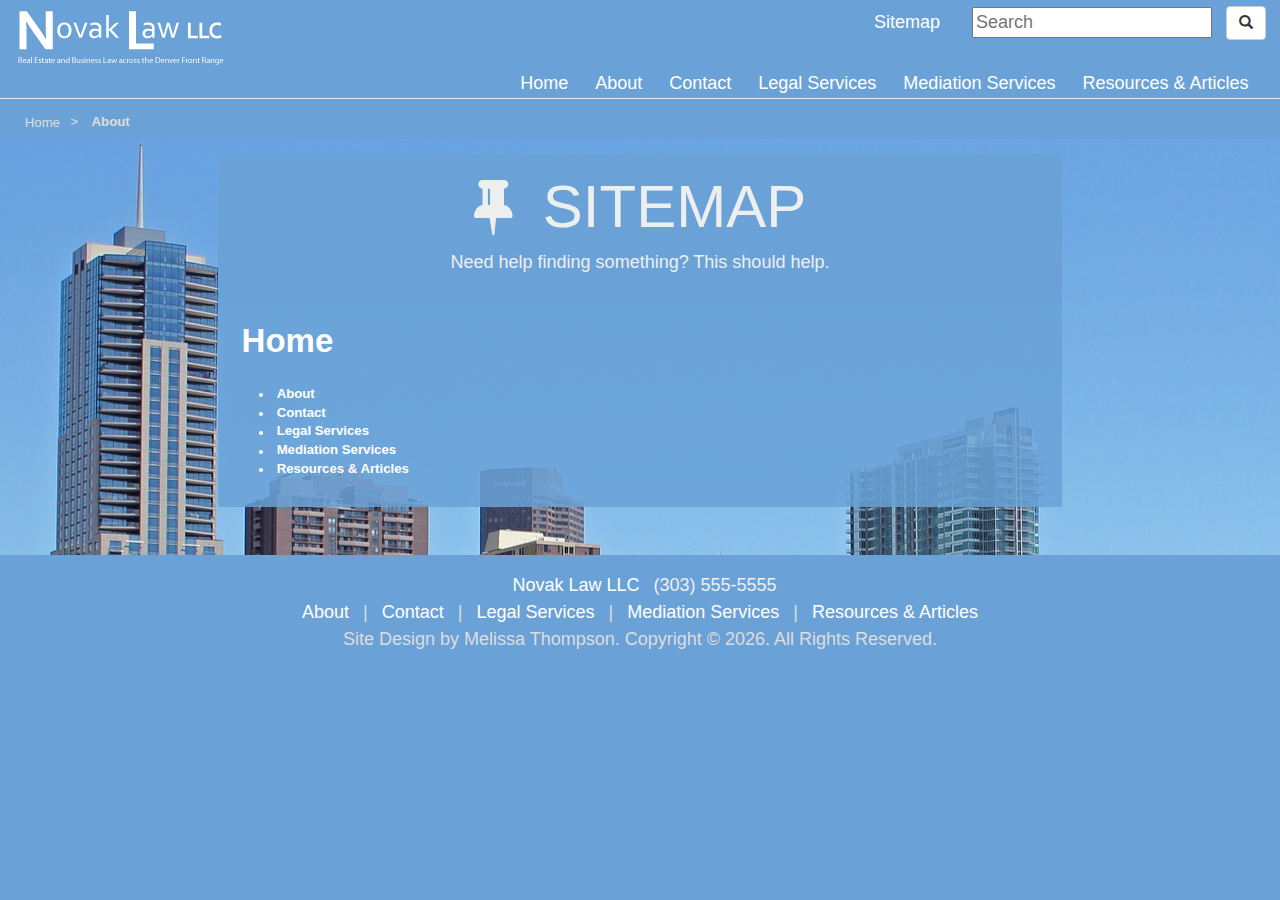
<file: sitemap.html>
<!DOCTYPE html>
<html lang="en">
  <head>
    <meta charset="utf-8">
    <meta http-equiv="X-UA-Compatible" content="IE=edge">
    <meta name="viewport" content="width=device-width, initial-scale=1">
    <!-- The above 3 meta tags *must* come first in the head; any other head content must come *after* these tags -->
    <title>Sitemap - Novak Law LLC</title>

    <!-- Bootstrap -->
    <link href="css/bootstrap.min.css" rel="stylesheet">
    <link href="css/styles-custom.css" rel="stylesheet">
    <link rel="stylesheet" href="https://maxcdn.bootstrapcdn.com/font-awesome/4.4.0/css/font-awesome.min.css">

    <!-- HTML5 shim and Respond.js for IE8 support of HTML5 elements and media queries -->
    <!-- WARNING: Respond.js doesn't work if you view the page via file:// -->
    <!--[if lt IE 9]>
      <script src="https://oss.maxcdn.com/html5shiv/3.7.2/html5shiv.min.js"></script>
      <script src="https://oss.maxcdn.com/respond/1.4.2/respond.min.js"></script>
    <![endif]-->
  </head>
  <body>
      <!-- To tell browsers when JavaScript is not loaded. -->
        <noscript>Because this webpage does not have JavaScript enabled, it will not display correctly.</noscript>
      
    

    <header id="top">

        <!-- Fixed navbar -->
        <nav id="myNav" class="navbar navbar-default navbar-fixed-top true-blue">
          <div class="container-fluid">
        <div class="navbar-header">
          <a class="navbar-brand" href="index.html">
          <img class="img-responsive center-block" alt="Logo stating the name Novak Law LLC: Real Estate and Business Law across the Denver Front Range." src="./images/siteID_novak.png"></a>
        </div>

        <a href="#skipToContent">
        <img class="img-responsive" alt="Skip to main content" src="./images/skipToContent.png"></a>

  
        <div class="navbar-right nav_line1">
          <a href="sitemap.html" class=" true-blue padding-halfem margin-r-1em">Sitemap</a>
          <input id="search" name="search" type="text" required placeholder="Search"><button type="button" class="btn btn-default margin1em" aria-label="Search">
          <span class="glyphicon glyphicon-search" aria-hidden="true"></span>
          </button>
        </div>

        <button type="button" class="navbar-toggle collapsed" data-toggle="collapse" data-target="#navbar" aria-expanded="false" aria-controls="navbar">
        <span class="sr-only">Toggle navigation</span>
        <span class="icon-bar"></span>
        <span class="icon-bar"></span>
        <span class="icon-bar"></span>
        </button>
      </div>
      <div id="navbar" class="collapse navbar-collapse  navbar-right margin-r-1em">
       <ul class='nav navbar-nav'>
             <li><a href='index.html'>Home</a></li>
             <li><a href='about.html'>About</a></li>
             <li><a href='contact.html'>Contact</a></li>
             <li><a href='legal.html'>Legal Services</a></li>
             <li><a href='mediation.html'>Mediation Services</a></li>
             <li><a href='resources.html'>Resources & Articles</a></li>
           </ul>
      </div><!--/.nav-collapse -->
      </div>
        </nav>
          <!-- Breadcrumb -->
          <ul class="breadcrumb_custom_true-blue list-inline navbar-fixed-top">
            <li><a href="index.html">Home </a> ></li>
            <li>About</li>      
          </ul>           
    </header>

    


    <!-- Main Content (true-blue) -->    
    <div id="skipToContent" class="container-fluid main true-blueMain">
      <div class="row text-center denverBanner">

	    <!-- left page margin-->
        <div class="col-xs-0 col-sm-1 col-md-2 col-lg-2">
        </div>

        <!-- CONTENT -->
        <div class="col-xs-12 col-sm-10 col-md-8 col-lg-8 page-title">


        <!-- TITLE -->
        <div class="col-xs-12 col-sm-12 col-md-12 col-lg-12 text-center page-intro true-blue">
          
          <h1><span class=" fa fa-thumb-tack  margin-r-halfem text-center"></span>SITEMAP</h1>

            <p>Need help finding something? This should help.</p>
        </div>

        <!-- Page content -->

        <div class="ol-xs-12 col-sm-12 col-md-12 col-lg-12 true-blue-85opacity text-left">
            <div class="sitemap">
                <h2><a href="home.html">Home</a></h2>
                <ul>
                    <li><a href="about.html">About</a></li>
                    <li><a href="contact.html">Contact</a></li>
                    <li><a href="legal.html">Legal Services</a></li>
                    <li><a href="mediation.html">Mediation Services</a></li>
                    <li><a href="resources.html">Resources & Articles</a></li>
                </ul>
          </div>
        </div>
        </div>


			<!--close Page content div-->
	        </div>

        <!--close CONTENT div-->
        </div>


		<!-- right page margin-->
        <div class="col-xs-0 col-sm-1 col-md-2 col-lg-2">
        </div>
      </div>



	<!--close Main Content (true-blue) div-->
	</div>
    

    <!-- Footer -->
    <footer id="myFooter" class="footer true-blue">
    </footer>

    <!-- jQuery (necessary for Bootstrap's JavaScript plugins) -->
    <script src="https://ajax.googleapis.com/ajax/libs/jquery/1.11.3/jquery.min.js"></script>
    <!-- Include all compiled plugins (below), or include individual files as needed -->
    <script src="js/bootstrap.js"></script>
    <!-- IE10 viewport hack for Surface/desktop Windows 8 bug -->
    <script src="./js/ie10-viewport-bug-workaround.js"></script>
    <!-- Load footers -->
    <script async src="./js/load_essentials_footer.js"></script>
    <!-- To tell old browsers where to get HTML5 elements -->
    <script src="http://html5shiv.googlecode.com/svn/trunk/html5.js"></script>
        
  </body>
</html>
</file>
<file: css/styles-custom.css>
/*General*/

/* To make font-size accessible ====================================================== */
		/*
		  Bootstrap accessibility (LESS)
		  http://stackoverflow.com/questions/12999267/why-does-twitter-bootstrap-use-pixels-for-font-size
		  http://www.filamentgroup.com/lab/how-we-learned-to-leave-body-font-size-alone.html
		*/
		/*
		  https://github.com/twbs/bootstrap/blob/v3.3.0/less/scaffolding.less#L20
		  https://github.com/twbs/bootstrap/blob/v3.3.0/less/scaffolding.less#L23
		*/
		/*// Body reset*/
		html {
		  font-size: 75%;  /* Was: 10px; ou-specific */
		  -webkit-tap-highlight-color: rgba(0,0,0,0);
		}
		body {
		  font-family: @font-family-base;
		  font-size: @font-size-base;
		  line-height: @line-height-base;
		  color: @text-color;
		  background-color: @body-bg;
		}
		/* ====================================================== */
		/* https://github.com/twbs/bootstrap/blob/v3.3.0/less/variables.less#L51
		*/
		@font-size-base:          100%;  /* Was: 14px; ou-specific */
		/* ====================================================== */
		/* https://github.com/IET-OU/apd/blob/master/sites/all/themes/apd/css/bootstrap.min.css
		*/

		/*!
		 * Bootstrap v3.2.0 (http://getbootstrap.com)
 ...*/




body { padding-top: 70px; 
	background-color: #6AA2D7;
	font-size: 100%;
}

a {
	-webkit-transition: background-color 0.5s ease;
    -moz-transition: background-color 0.5s ease;
    -o-transition: background-color 0.5s ease;
    transition: background-color 0.5s ease;
	transition: background-color .5s ease;
}

.padding1em {
	padding: 1em;
}

.padding-halfem {
	padding: .5em;
}

.margin1em {
	margin: 1em;
}

.margin-halfem {
	margin: .5em;
}

.margin-r-halfem {
	margin-right: .5em;
}

.margin-r-1em {
	margin-right: 1em;
}

.margin-top-1em {
	margin-top: 1em;
}

.margin-top-2em {
	margin-top: 2em;
}

.margin-top-negative-halfem {
	margin-top: -.5em;
}

.margin-negative-halfem {
	margin: -.5em;
}


h1 {
	font-size: 5em;
	color: #EDEFEF;
}

h2 {
	font-size: 2.5em;
	color: #EDEFEF;
	padding-bottom: .5em;
}

h3 {
	font-size: 1.75em;
}

p {
	font-size: 1.5em;
	color: #EDEFEF;
}

ul.larger {
	font-size: 1.5em; 
}

.larger {
	font-size: 1.5em;
}

.extra-space {
	margin-bottom: 3em;
}

.top-line {
	border-top: 1px solid #fff;
}








/*Color Schemes*/
.purple {
	background: rgb(103, 84, 102);
	padding-bottom: 1.5em; 
	/*background-color: #675466;*/
}

.purple-85opacity {
	background: rgba(103, 84, 102, 0.85);
	padding-bottom: 1.5em; 
	/*background-color: #675466;*/
}

.teal {
	background: rgb(104, 160, 151);
	/*background-color: #557F77;*/
}

.teal-75opacity {
	background: rgba(104, 160, 151, 0.75);
	padding-bottom: 1.5em;
	/*background-color: #557F77;*/
}

.red {
	background: rgb(215, 95, 107);
	padding-bottom: 1.5em; 
	/*background-color: #B44B51;*/
}

.red-85opacity {
	background: rgba(215, 95, 107, 0.85);
	padding-bottom: 1.5em; 
	/*background-color: #B44B51;*/
}

.green {
	background: rgb(121, 145, 83);
	padding-bottom: 1.5em; 
	/*background-color: #799153;*/
}

.green-85opacity {
	background: rgba(121, 145, 83, 0.85);
	padding-bottom: 1.5em; 
	/*background-color: #675466;*/
}

.blue {
	background: rgb(89, 138, 165);
	padding-bottom: 1.5em; 
	/*background-color: #4A738E;*/
}

.blue-85opacity {
	background: rgba(89, 138, 165, 0.85);
	padding-bottom: 1.5em; 
	/*background-color: #4A738E;*/
}

.true-blue {
	background: rgb(106, 162, 215);
	padding-bottom: 1.5em; 
	/*background-color: #6AA2D7;*/
}

.true-blue-85opacity {
	background: rgba(106, 162, 215, 0.85);
	padding-bottom: 1.5em; 
	/*background-color: #6AA2D7;*/
}







/*Header*/

	/*PURPLE Breadcrumb*/
	ul.breadcrumb_custom_purple {
		margin: 6.5em 0 0 0;
		padding: 1.5em 1em 1em 1em;
		background-color: #675466;
		border-top: .5px solid #fff;
		z-index: 1;	
		color: #ddd;
		font-size: 1.5em;
	}

	.breadcrumb_custom_purple a{
		color: #ddd;
		padding: .5em;
	}

	.breadcrumb_custom_purple a:hover { 
		background-color: #fff;
		color: #6AA2D7;
		text-decoration: none;
	}

	.breadcrumb_custom_purple li:last-child {
		font-weight: bold;
	}

	/*TEAL Breadcrumb*/
	ul.breadcrumb_custom_teal {
		margin: 6.5em 0 0 0;
		padding: 1.5em 1em 1em 1em;
		background-color: #557F77;
		border-top: .5px solid #fff;
		z-index: 1;	
		color: #ddd;
		font-size: 1.5em;
	}
	 
	.breadcrumb_custom_teal a{
		color: #ddd;
		padding: .5em;
	}

	.breadcrumb_custom_teal a:hover {
		background-color: #fff;
		color: #6AA1D7;
		text-decoration: none;
	}

	.breadcrumb_custom_teal li:last-child {
		font-weight: bold;
	}

	/*RED Breadcrumb*/
	ul.breadcrumb_custom_red {
		margin: 6.5em 0 0 0;
		padding: 1.5em 1em 1em 1em;
		background-color: #B44B51;
		border-top: .5px solid #fff;
		z-index: 1;	
		color: #ddd;
		font-size: 1.5em;
	}
	 
	.breadcrumb_custom_red a{
		color: #ddd;
		padding: .5em;
	}

	.breadcrumb_custom_red a:hover {
		background-color: #fff;
		color: #6AA1D7;
		text-decoration: none;
	}

	.breadcrumb_custom_red li:last-child {
		font-weight: bold;
	}

	/*GREEN Breadcrumb*/
	ul.breadcrumb_custom_green {
		margin: 6.5em 0 0 0;
		padding: 1.5em 1em 1em 1em;
		background-color: #799153;
		border-top: .5px solid #fff;
		z-index: 1;	
		color: #ddd;
		font-size: 1.5em;
	}
	 
	.breadcrumb_custom_green a{
		color: #ddd;
		padding: .5em;
	}

	.breadcrumb_custom_green a:hover {
		background-color: #fff;
		color: #6AA1D7;
		text-decoration: none;
	}

	.breadcrumb_custom_green li:last-child {
		font-weight: bold;
	}

	/*BLUE Breadcrumb*/
	ul.breadcrumb_custom_blue {
		margin: 6.5em 0 0 0;
		padding: 1.5em 1em 1em 1em;
		background-color: #4A738E;
		border-top: .5px solid #fff;
		z-index: 1;	
		color: #ddd;
		font-size: 1.5em;
	}
	 
	.breadcrumb_custom_blue a{
		color: #ddd;
		padding: .5em;
	}

	.breadcrumb_custom_blue a:hover {
		background-color: #fff;
		color: #6AA1D7;
		text-decoration: none;
	}

	.breadcrumb_custom_blue li:last-child {
		font-weight: bold;
	}


	/*TRUE-BLUE Breadcrumb*/
	ul.breadcrumb_custom_true-blue {
		margin: 7em 0 0 0;
		padding: 1.5em 1em .5em 1em;
		background-color: #6AA2D7;
		border-top: .5px solid #fff;
		z-index: 1;	
		color: #ddd;
		font-size: 1.1em;
	}
	 
	.breadcrumb_custom_true-blue a{
		color: #ddd;
		padding: .5em;
	}

	.breadcrumb_custom_true-blue a:hover {
		background-color: #fff;
		color: #6AA1D7;
		text-decoration: none;
	}

	.breadcrumb_custom_true-blue li:last-child {
		font-weight: bold;
	}






	/*Nav*/
	nav {
		margin: 0;
	}

	nav#myNav {
		padding-top: 4em;
	}

	nav#myNav a {
		font-weight: normal;
	}

	.navbar {
		padding: 3em 0 0 0;
		font-size: 1.5em;
		z-index: 2;
	}

	#navbar {
		margin-top: -1em;
	}

	#navbar a {
		margin-top: .25em;
		padding: .25em .75em .25em .75em;
	}

	button.navbar-toggle.collapsed {
		margin-top: -8.5em;
	}

	.collapse.navbar-collapse.navbar-right{
	margin-top: -1em;
	}

	.navbar-default .navbar-nav>li>a {
		color: #fff;
		font-weight: bold;
	}

	.navbar-default .navbar-nav>li>a:hover {
		background-color: #fff;
		color: #6AA1D7;
	}

	.navbar-default .navbar-nav>a:active {
		background-color: #ccc;
		color: #6AA1D7;
	}

	.navbar-default .navbar-nav>.active>a {
		background-color: #1f295c;
		color: #fff;
	}

	.navbar-default .navbar-nav>li>a:focus, .navbar-default .navbar-nav>li>a.active {
		background-color: #ccc;
		color: #6AA1D7;
	}

	.navbar-default .navbar-nav>li>a:focus, .navbar-default .navbar-nav>li>a:hover.active {
		background-color: #fff;
		color: #6AA1D7;
	}

	.navbar-default .navbar-nav>.active>a:hover {
		background-color: #fff;
		color: #6AA1D7;
	}

	.dropdown-menu>li>a:focus, .dropdown-menu>li>a:hover {
		background-color: #fff;
		color: #6AA1D7;
	}

	.dropdown-menu>li>a:focus, .dropdown-menu>li>a:hover {
		background-color: #fff;
		color: #6AA1D7;
	}

	.navbar-brand {
		margin-top: -4.5em;
	}

	.navbar-default .navbar-toggle {
		background: #fff;
	}

	.navbar-default .navbar-toggle:hover {
		background: #bebebf;
	}

	.nav_line1 {
		margin-top: -5em;
	}

	.nav_line1 a {
		color: #fff;
		font-weight: bold;
	}

	.nav_line1 a:hover {
		background-color: #fff;
		color: #6AA1D7;
		text-decoration: none;
		font-weight: bold;
	}

	.nav_line1 a:active {
		background-color: #6AA1D7;
		color: #fff;
	}

	@media (max-width: 775px) {
			.navbar-nav .open .dropdown-menu>li>a, .navbar-default .navbar-nav .open .dropdown-menu>li>a {
			color: #fff;
		}

		.navbar-nav .open .dropdown-menu>li>a:focus, .navbar-default .navbar-nav .open .dropdown-menu>li>a:hover {
			background-color: #fff;
			color: #6AA1D7;
		}

		.nav_line1 {
		margin-top: -1em;
		}

		.navbar {
			margin-top: 0;
		}

		button.navbar-toggle.collapsed {
			margin-top: -6.5em;
		}

		.navbar-toggle {
			margin-top: -6.5em;
		}

		nav.navbar-nav {
			margin-top: 20em;
		}

		ul.breadcrumb_custom_purple {
			margin: 11em 0 0 0;		
		}

		ul.breadcrumb_custom_teal {
			margin: 11em 0 0 0;
		}

		ul.breadcrumb_custom_red {
			margin: 11em 0 0 0;
		}

		ul.breadcrumb_custom_green {
			margin: 11em 0 0 0;
		}

		ul.breadcrumb_custom_blue {
			margin: 11em 0 0 0;
		}

		ul.breadcrumb_custom_true-blue {
			margin: 9em 0 0 0;
		}

	}

@media (max-width: 450px) {

		ul.breadcrumb_custom_true-blue {
			margin: 11em 0 0 0;
		}
	}


@media (max-width: 330px) {

		ul.breadcrumb_custom_true-blue {
			margin: 13em 0 0 0;
		}
	}


/*Footer*/
footer.footer {
	padding: 1.5em 0 1em 0;
	/*background: #1f295c;*/
}

footer .text-muted {
	color: #dddddd;
	margin-top: -.5em;
}

footer a {
	color: #fff;
	padding: .5em;
}

footer a:hover {
	background-color: #fff;
	color: #6AA1D7;
	text-decoration: none;
}






/*Main body*/

.main {
	margin: 4em 0 0 0;
}

	@media (max-width: 775px) {
		.main {
			margin: 4.5em 0 0 0;
		}
	}


.main a {
	color: #fff;
	padding: .25em;
	font-weight: 700;
	font-size: 1.1em;
}

.main a:visited {
	color: #772377;
	padding: .25em;
	font-size: 1.1em;
	font-weight: 700;
	text-decoration: none;5
	}

.main a:hover {
	/*background-color: #fff;*/
	color: #0B61A8;
	padding: .25em;
	text-decoration: none;
	font-size: 1.1em;
	}

.bold {
	font-weight: bold;
}

.padding_1em {
	padding: 1em;
}

.margin-top_2em {
	margin-top: 2em;
}

.h3_smaller {
	font-size: 1.25em;
}

.bg-primary {
	background: #1f295c;
	padding: .5em;
}

.bg-success {
	background: #91bf6e;
	padding: .5em;
}

.page-title {
	margin: 2em 0;
}

.page-intro {
	margin: 0;
}

.transition {
	-webkit-transition: background-color 0.5s ease;
    -moz-transition: background-color 0.5s ease;
    -o-transition: background-color 0.5s ease;
    transition: background-color 0.5s ease;
	transition: background-color .5s ease;
}


	/*HOME page*/
	header.index {
		margin-top: -4em;
	}

	.indexMain {
		margin: -5.75em 0 0 0;
		background: url(../images/banner/denver-790472_1920_large.jpg) #6AA2D7;
		background-repeat: no-repeat;
		color: #fff; 
		padding: 1em 0 2em 0;
	}

	.indexMain a {
		color: #fff;
		text-decoration: none;
	}

	.indexMain a:hover {
		background-color: none;
		color: #fff;
	}

	.indexNav a {
		color: #fff;
		text-decoration: none;
	}

	.indexNav a:hover {
		background-color: #fff;
		color: #6AA1D7;
		text-decoration: none;
	}

	.index-purple-block {
		background-color: #897189;
		padding: .5em .5em 2.75em .5em;
		margin-bottom: 2em;
	}

	.index-purple-block:hover {
		background-color: #6AA1D7;
	}

	.index-teal-block {
		background-color: #557F77;
		padding: .5em;
		margin-bottom: 2em;
	}

	.index-teal-block:hover {
		background-color: #6AA1D7;
	}

	.index-red-block {
		background-color: #B44B51;
		padding: .5em .5em 1em .5em;
		/*margin-bottom: 2em;*/
	}

	.index-red-block:hover {
		background-color: #6AA1D7;
	}

	.index-green-block {
		background-color: #799153;
		padding: .5em;
		margin-bottom: 2em;
	}

	.index-green-block:hover {
		background-color: #6AA1D7;
	}

	.index-blue-block {
		background-color: #4A738E;
		padding: .5em;
		margin-bottom: 2em;
	}

	.index-blue-block:hover {
		background-color: #6AA1D7;
	}


	/*PURPLE pages*/
	.purpleMain {
		background: url(../images/banner/denver-790472_1920_large.jpg) #6AA2D7;
		background-repeat: no-repeat;
		color: #fff; 
		padding: 1em 0 2em 0;
	}

	.purple-block {
		padding: 1em;
		margin: 1em 1em 3em 1em;

	}

	.purple-block_nomargin {
		margin: -1.25em;
		padding: 1em;
		/*background-color: #897189;*/
	}

	.joe {
		/*align-items: flex-end;
		align-content: flex-end;*/
		background-position: right 20px bottom 10px;
		background: url(../images/novak_300.png) #675466;
		background-repeat: no-repeat;
	}



	/*TEAL pages*/
	.tealMain {
		background: url(../images/banner/denver-790472_1920_large.jpg) #6AA2D7;
		background-repeat: no-repeat;
		color: #fff; 
		padding: 1em 0 2em 0;
	}

	.teal-block {
		background: rgb(104, 160, 151);
		padding: 1em;
		margin: 3em 1em 3em 1em;

	}

	/*RED pages*/
	.redMain {
		background: url(../images/banner/denver-790472_1920_large.jpg) #6AA2D7;
		background-repeat: no-repeat;
		color: #fff; 
		padding: 1em 0 2em 0;
	}

	.block {
/*		background-color: #D75F6B;*/
		padding: 2em 1em 1em 1em;
		margin: 1em 1em 3em 1em;

	}

	/*GREEN pages*/
	.greenMain {
		background: url(../images/banner/denver-790472_1920_large.jpg) #6AA2D7;
		background-repeat: no-repeat;
		color: #fff; 
		padding: 1em 0 2em 0;
	}

	.green-block {
		background-color: #A5C66E;
		padding: 1em;
		margin: 1em 1em 3em 1em;

	}

	/*BLUE pages*/
	.blueMain {
		background: url(../images/banner/denver-790472_1920_large.jpg) #6AA2D7;
		background-repeat: no-repeat;
		color: #fff; 
		padding: 1em 0 2em 0;
	}

	.blue-block {
		background-color: #598AA5;
		padding: 1em;
		margin: 1em 1em 3em 1em;

	}


	/*TRUE-BLUE pages*/
	.true-blueMain {
		background: url(../images/banner/denver-790472_1920_large.jpg) #6AA2D7;
		background-repeat: no-repeat;
		color: #fff; 
		padding: 1em 0 2em 0;
	}

	.true-blue-block {
		background-color: #7FBFF4;
		padding: 1em;
		margin: 1em 1em 3em 1em;

	}

/*	.sitemap a{
		background-color: #7FBFF4;
		color: #fff;
		font-weight: bold;
	}

	.sitemap a:visited{
		background-color: #7FBFF4;
		color: #ccc;
		font-weight: bold;
	}

	.sitemap a:hover{
		background-color: #7FBFF4;
		color: #d56;
		font-weight: bold;
	}*/



/*Contact Form*/
.submit {
	padding: .5em;
	color: #555;
	width: 15em;
	font-weight: bold;
}

.submit:hover {
	background-color: #fff;
	color: #6AA1D7;
}

ul li.parsley-required {
	background-color: #3fe;
	color: #333;
	padding: .25em;
	list-style: none;

}

.submission-success {
	background-color: #fff;
	padding: 2em;
}

.submission-success h2 {
	color: black;
}
</file>
